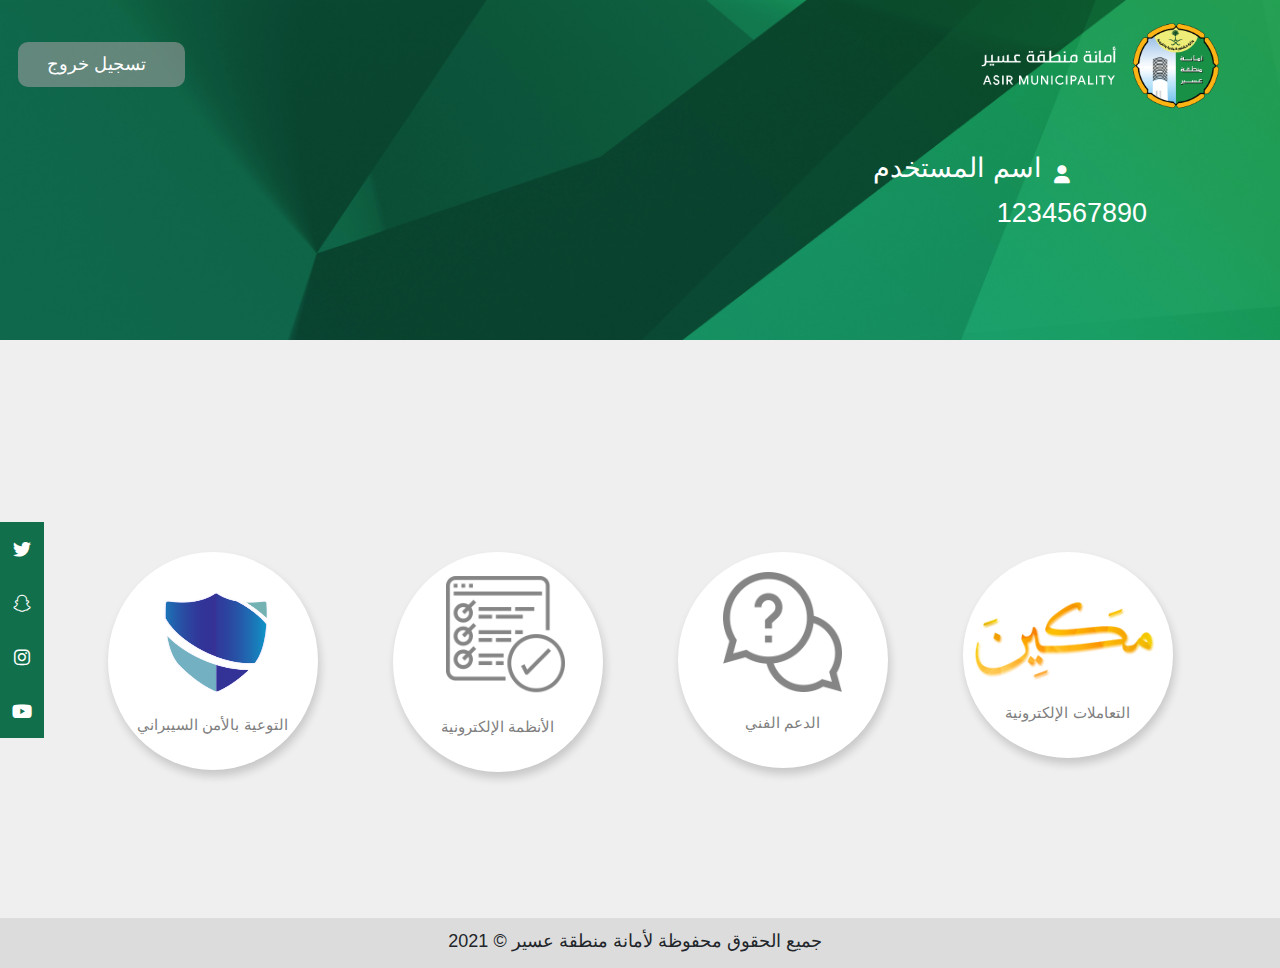
<file: Systems Design/index.html>
<!DOCTYPE html>
<html lang="ar" dir="rtl">

<head>
  <!--  meta  -->
  <meta charset="utf-8">
  <meta name="viewport" content="width=device-width, initial-scale=1.0">
  <!-- bootstrap css -->
  <link rel="stylesheet" href="vendors/css/bootstrap.min.css">
  <!-- favicon -->
  <link rel="shortcut icon" href="resources/favicons/favicon.ico">
  <!-- fonts -->
  <link rel="stylesheet" href="vendors/css/all.css">
  <link rel="stylesheet" href="https://fonts.googleapis.com/css2?family=Cairo:wght@200;300;400&display=swap">
  <!--  CUSTOM STYLE -->
  <link rel="stylesheet" href="resources/css/jquery-ui.css">
  <link rel="stylesheet" href="resources\css\style.css">
  <!-- RESPONSIVE CSS -->
  <link rel="stylesheet" href="resources/css/responsive2.css">

  <title> الأنظمة الإلكترونية</title>

</head>

<body>
  <div class="container-fluid">
    <div class="header">

      <div class="navbar">
        <img src="resources/images/ASIR-LOGO-WITH-WORDS-(W1.)png.png" alt="">

        <nav class="navbar navbar-expand-md navbar-dark ">

          <button class="navbar-toggler" type="button" data-toggle="collapse" data-target="#navbarSupportedContent"
            aria-controls="navbarSupportedContent" aria-expanded="false" aria-label="Toggle navigation">
            <span class="navbar-toggler-icon"></span>
          </button>

          <div class="collapse navbar-collapse menu-list" id="navbarSupportedContent">
            <ul class="navbar-nav mr-auto">
              <li class="nav-item dropdown">
                <!-- <a class="nav-link dropdown-toggle" href="#" id="navbarDropdown" role="button" data-toggle="dropdown"
                  aria-haspopup="true" aria-expanded="false">الأنظمة الإلكترونية
                </a>
                <div class="dropdown-menu color-xs" aria-labelledby="navbarDropdown">
                  <a class="dropdown-item " href="system-page1.html">نظام المستودعات</a>
                  <a class="dropdown-item" href="#">نظام التعديات</a>
                  <div class="dropdown-divider"></div>
                  <a class="dropdown-item" href="#">نظام مشهد عسير</a>
                </div>
              </li> -->

              <li class="nav-item">
                <a class="nav-link" href="#">تسجيل خروج</a>
              </li>

            </ul>

          </div>
        </nav>

      </div>

      <div class=" container">
        <div class="username">
          <div class="row">
            <div class="col-xs-10 col-s-10">
              <div class="user-icon user-i">

                <i class="fa fa-user"></i>
                <h4>اسم المستخدم</h4>
              </div>

              <div class="col-xs-10 col-s-10">
                <div class="user_id">
                  <h4>1234567890</h4>
                </div>

            </div>
          </div>
        </div>
      </div>
    </div>


  </div>

  
  <div class="container foursys">
    <div class="row">
      <div class="col-lg-3 col-md-6">
        <div class="card-circle  zoom">
          <img src="resources/images/logo_m.png" alt="..." class="img-makeen">
          <div class="card-body">
            <h5 class="card-title"> التعاملات الإلكترونية </h5>
          </div>
        </div>

      </div>
      <div class="col-lg-3 col-md-6">
        <div class="card-circle  zoom">
          <img src="resources/images/help .png" alt="..." class="img-technical-support">
          <div class="card-body">
            <h5 class="card-title"> الدعم الفني </h5>
          </div>
        </div>
      </div>
      <div class="col-lg-3 col-md-6">
        <div class="card-circle   zoom">
          <a href="system-page1.html">
            <img src="resources/images/checklist .png" alt="..." class="img-checklist">
            <div class="card-body">
              <h5 class="card-title">الأنظمة الإلكترونية</h5>
            </div>
          </a>
        </div>
      </div>
      <div class="col-lg-3 col-md-6">
        <div class="card-circle   zoom card-cyb">
          <a href="system-page1.html">
            <img src="resources/images/thumbnail_112.png" alt="..." class="img-cyber">
            <div class="card-body">
              <h5 class="card-title">التوعية بالأمن السيبراني</h5>
            </div>
          </a>
          <!-- <div class="overlay">
            <h5 class="card-title" style="margin-top: 100px; color: #e9ecef; font-weight: 400;">التوعية بالأمن السيبراني
            </h5>
          </div> -->
        </div>
      </div>
    </div>
  </div>



  <ul class="ct-socials">
    <li>
      <a href="https://twitter.com/asirmunicipal" target="_blank"><i class="fab fa-twitter"></i></a>
    </li>
    <li>
      <a href="https://story.snapchat.com/u/asirmunicipal" target="_blank"><i class="fab fa-snapchat"></i></a>
    </li>
    <li>
      <a href="https://www.instagram.com/asirmunicipal" target="_blank"><i class="fab fa-instagram"></i></a>
    </li>
    <li>
      <a href="https://www.youtube.com/channel/UCYAmLdGy8NUb3E71T9nMLlg/videos" target="_blank"><i
          class="fab fa-youtube"></i></a>
    </li>
  </ul>


  <footer>

    <p> جميع الحقوق محفوظة لأمانة منطقة عسير © 2021 </p>


  </footer>
  <!--  Jquary  -->
  <script type="text/javascript" src="vendors/js/jquery-3.6.0.js"></script>
  <script src="vendors/js/jquery-ui.min.js"></script>

  <!--  bootstrap   -->
  <script src="vendors/js/bootstrap.min.js"></script>
  <script type="text/javascript" src="vendors/js/bootstrap.bundle.js"></script>

  <!--  custom js -->
  <script src="resources/js/js.js"></script>


</body>

</html>
</file>
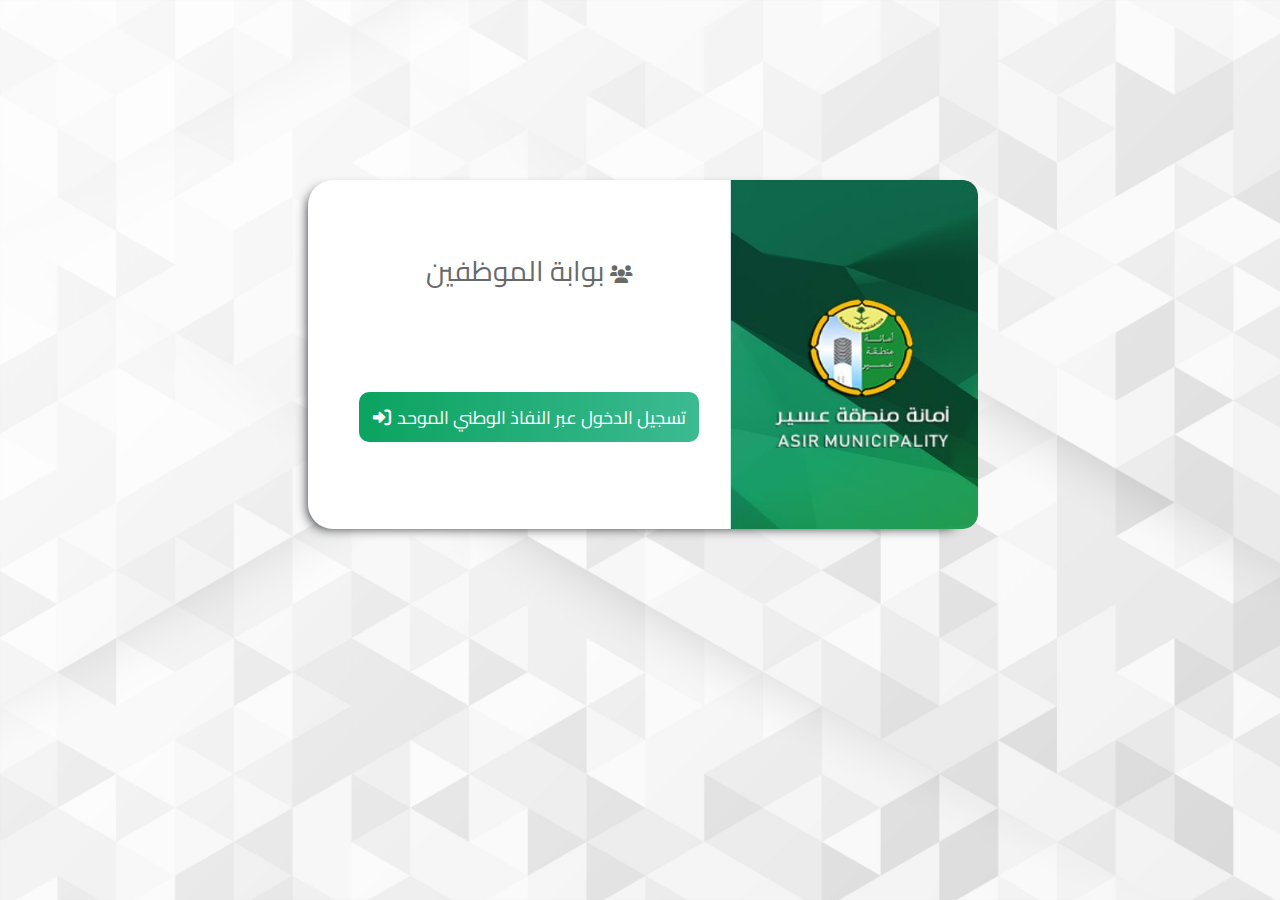
<file: Systems Design/loginpage.html>
<!DOCTYPE html>
<html lang="ar" dir="rtl">

<head>
  <!--  meta  -->
  <meta charset="utf-8">
  <meta name="viewport" content="width=device-width, initial-scale=1.0">
  <!-- bootstrap css -->
  <link rel="stylesheet" href="vendors/css/bootstrap.min.css">
  <!-- favicon -->
  <link rel="shortcut icon" href="resources/favicons/favicon.ico">
  <!-- fonts -->
  <link rel="stylesheet" href="vendors/css/all.css">
  <link rel="stylesheet" href="https://fonts.googleapis.com/css2?family=Cairo:wght@200;300;400&display=swap">
  <!--  CUSTOM STYLE -->
  <link rel="stylesheet" href="resources/css/jquery-ui.css">
  <link rel="stylesheet" href="resources\css\style.css">
  <!-- RESPONSIVE CSS -->
  <link rel="stylesheet" href="resources/css/responsive2.css">

  <title>دخول الموظفين</title>

  
</head>

<style>
  body {
  background-image: url(resources/images/18410.jpg);
  background-size: cover;
  background-repeat: no-repeat;
  font-family: 'Cairo', sans-serif;
  overflow-x:hidden;
  overflow-y:hidden;
  background-attachment: fixed;
  
}
</style>

<body>

  <div>

    <div class="container toplogincontainer" >
      <div class="row  justify-content-md-center nomargin">
        <div class="col-12 col-lg-7 col-md-11  col-sm-12">
            <div class="row card-login">
                <div class="col-4 col-md-4 col-sm-4">
                  <div class="green-pic">
                    <img src="resources/images/AdobeStock2.JPG">
                  </div>
                </div>
                <div class="col-8 col-md-8 col-sm-8">
                  <div class="text-employee">
                    <span class="logintxt"><i class="fas fa-users"></i> بوابة الموظفين
                    </span>
                  </div>
                  <div class="text-center btnlogindiv">

                    <button type="button" name="button" class="btn btn-hover">
                      <span>تسجيل الدخول عبر النفاذ الوطني الموحد <i class="fas fa-sign-in-alt login-icon"></i></span>
                    </button>
                  </div>
                </div>
            </div>
        </div>
      </div>
    </div>


  </div>



  <!--  Jquary  -->
  <script type="text/javascript" src="vendors/js/jquery-3.6.0.js"></script>
  <script src="vendors/js/jquery-ui.min.js"></script>

  <!--  bootstrap   -->
  <script src="vendors/js/bootstrap.min.js"></script>
  <script type="text/javascript" src="vendors/js/bootstrap.bundle.js"></script>

  <!--  custom js -->
  <script src="resources/js/js.js"></script>


</body>

</html>
</file>
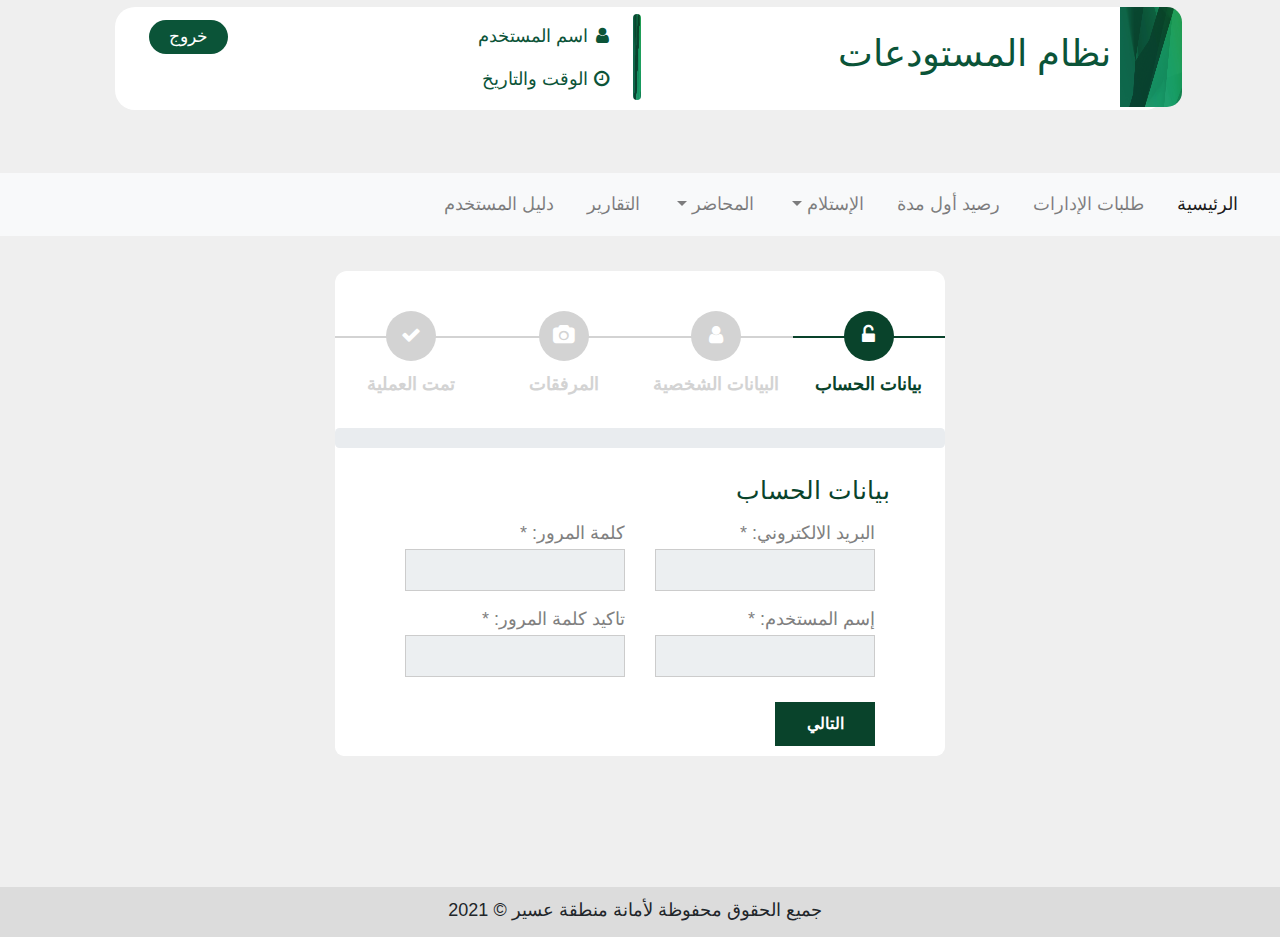
<file: Systems Design/Stepsform.html>
<!DOCTYPE html>
<html lang="ar" dir="rtl">

<head>
  <!--  meta  -->
  <meta charset="utf-8">
  <meta name="viewport" content="width=device-width, initial-scale=1.0">
  <!-- bootstrap css -->
  <link rel="stylesheet" href="vendors/css/bootstrap.min.css">
  <!-- favicon -->
  <link rel="shortcut icon" href="resources/favicons/favicon.ico">
  <!-- fonts -->
  <link rel="stylesheet" href="https://cdnjs.cloudflare.com/ajax/libs/font-awesome/4.7.0/css/font-awesome.min.css">
  <link rel="stylesheet" href="https://fonts.googleapis.com/css2?family=Cairo:wght@200;300;400&display=swap">
  <!--  CUSTOM STYLE -->
  <link rel="stylesheet" href="resources/css/jquery-ui.css">
  <link rel="stylesheet" href="resources\css\style.css">

  <!-- RESPONSIVE CSS -->
  <link rel="stylesheet" href="resources/css/responsive2.css">






  <title> الأنظمة الإلكترونية</title>
  <script type="text/javascript">
    $(function () {
      $('#datepicker').datepicker({
        changeMonth: true,
        changeYear: true,
        showButtonPanel: true,
        onClose: function (dateText, inst) {
          $(this).datepicker('setDate', new Date(inst.selectedYear, inst.selectedMonth, 1));
        }
      });
    });
  </script>
</head>

<body onload="get_timestamp()">
  <div class="container">
    <div class="info">
      <div class="card md-3 ">
        <div class="info-img">
          <img src="resources/images/AdobeStock_117127744.jpeg" alt="">
          <h1>نظام المستودعات</h1>
          <div class="seperator">
            <img src="resources/images/AdobeStock_117127744.jpeg" alt="">
            <div class="user-details">
              <div class="user-icon user-i">
                <ul>
                  <li><i class="fa fa-user"></i>
                    <h6>اسم المستخدم</h6>
                  </li>
                  <li><i class="fa fa-clock-o" aria-hidden="true"></i>
                    <h6>الوقت والتاريخ</h6>
                  </li>
                </ul>
              </div>
            </div>
            <div class="log-out"><a href="index.html"><button class="bttn-pill bttn-md bttn-primary ">خروج</button></a>
            </div>
          </div>

        </div>
      </div>
    </div>


  </div>


  <nav class="navbar navbar-expand-lg navbar-light bg-light" style="margin-top: 70px;">
    <button class="navbar-toggler" type="button" data-toggle="collapse" data-target="#navbarNavDropdown"
      aria-controls="navbarNavDropdown" aria-expanded="false" aria-label="Toggle navigation">
      <span class="navbar-toggler-icon"></span>
    </button>
    <div class="collapse navbar-collapse" id="navbarNavDropdown">
      <ul class="navbar-nav">
        <li class="nav-item active">
          <a class="nav-link" href="#">الرئيسية <span class="sr-only">(current)</span></a>
        </li>
        <li class="nav-item">
          <a class="nav-link" href="#">طلبات الإدارات</a>
        </li>
        <li class="nav-item">
          <a class="nav-link" href="system-page2.html">رصيد أول مدة</a>
        </li>
        <li class="nav-item dropdown">
          <a class="nav-link dropdown-toggle" href="#" id="navbarDropdownMenuLink" data-toggle="dropdown"
            aria-haspopup="true" aria-expanded="false">
            الإستلام
          </a>
          <div class="dropdown-menu" aria-labelledby="navbarDropdownMenuLink">
            <a class="dropdown-item" href="#">استلام مؤقت</a>
            <a class="dropdown-item" href="#">مذكرة استلام</a>
          </div>
        </li>
        <li class="nav-item dropdown">
          <a class="nav-link dropdown-toggle" href="#" id="navbarDropdownMenuLink" data-toggle="dropdown"
            aria-haspopup="true" aria-expanded="false">
            المحاضر
          </a>
          <div class="dropdown-menu" aria-labelledby="navbarDropdownMenuLink">
            <a class="dropdown-item" href="#">محضر فحص</a>
            <a class="dropdown-item" href="#">محضر استلام</a>
          </div>
        </li>
        <li class="nav-item">
          <a class="nav-link" href="#">التقارير</a>
        </li>
        <li class="nav-item">
          <a class="nav-link" href="#">دليل المستخدم</a>
        </li>

      </ul>
    </div>
  </nav>





  <div id="stepformsection">
      <div class="row justify-content-center rowupdate">
        <div class="col-lg-6 col-md-10 col-sm-10 col-xs-12  text-center ">
          <div class="card">

            <form id="msform">
              <!-- progressbar -->
              <ul id="progressbar">
                <li class="active" id="account"><strong>بيانات الحساب</strong></li>
                <li id="personal"><strong>البيانات الشخصية</strong></li>
                <li id="payment"><strong>المرفقات</strong></li>
                <li id="confirm"><strong>تمت العملية</strong></li>
              </ul>
              <div class="progress">
                <div class="progress-bar progress-bar-striped progress-bar-animated" role="progressbar"
                  aria-valuemin="0" aria-valuemax="100"></div>
              </div> <br> <!-- fieldsets -->
              <fieldset>
                <div class="form-card">
                  <div class="row">
                    <div class="text-center">
                      <h2 class="fs-title">بيانات الحساب</h2>
                    </div>
                    <br>
                    <!-- <div class="text-center">
                                    <h2 class="steps  text-center">الخطوة 1 من 4</h2>
                                </div> -->
                  </div>
                  <div class="row">
                    <div class="col-md-6 col-xs-10">

                    
                  <div class="form-inline">
                    <label class="fieldlabels">البريد الالكتروني: *</label>
                    <input type="email" name="email" required />
                  </div>
                  <div class="form-inline">
                    <label class="fieldlabels">إسم المستخدم: *</label>
                    <input type="text" name="uname" required />
                  </div>
                 
                </div>
                <div class="col-md-6 col-xs-10">
                  <div class="form-inline">
                    <label class="fieldlabels">كلمة المرور: *</label>
                    <input type="password" name="pwd" required />
                  </div>
                  <div class="form-inline">
                    <label class="fieldlabels">تاكيد كلمة المرور: *</label>
                    <input type="password" name="cpwd" required />
                  </div>
                </div>
              </div>
                </div>
                <input type="button" name="next" class="next action-button" value="التالي" />
              </fieldset>
              <fieldset>
                <div class="form-card">
                  <div class="row">
                    <div class="text-center">
                      <h2 class="fs-title">البيانات الشخصية</h2>
                    </div>
                    <br>
                    <!-- <div class="text-center">
                                    <h2 class="steps  text-center">الخطوة 2 من 4</h2>
                                </div> -->
                  </div>
                  <div class="row">
                  <div class="col-md-6">
                  <div class="form-inline">
                    <label class="fieldlabels">الإســـم الاول: *</label>
                    <input type="text" name="fname" required />
                  </div>
                  <div class="form-inline">
                    <label class="fieldlabels">الإسم الثاني: *</label>
                    <input type="text" name="lname" required />
                  </div>
                  </div>
                  <div class="col-md-6">
                  <div class="form-inline">
                    <label class="fieldlabels">رقم الجوال: *</label>
                    <input type="text" name="phno" required />
                  </div>
                  </div>
                </div>
                </div>
                <input type="button" name="next" class="next action-button" value="التالي" />
                <input type="button" name="previous" class="previous action-button-previous" value="السابق" />
              </fieldset>
              <fieldset>
                <div class="form-card">
                  <div class="row">
                    <div class="text-center">
                      <h2 class="fs-title">المرفقات </h2>
                    </div>
                    <br>
                    <!--  <div class="text-center">
                                    <h2 class="steps  text-center">الخطوة 3 من 4</h2>
                                </div> -->
                  </div>
                  <div class="form-inline">
                    <label class="fieldlabels">ارفع الصورة</label>
                    <input type="file" name="pic" accept="image/*" required>
                  </div>
                  <div class="form-inline">
                    <label class="fieldlabels">ارقع الملف</label>
                    <input type="file" name="pic1" accept="" required>
                  </div>
                </div> <input type="button" name="next" class="next action-button" value="إرسال" /> <input type="button"
                  name="previous" class="previous action-button-previous" value="السابق" />
              </fieldset>
              <fieldset>
                <div class="form-card">
                  <div class="row">


                    <div class="row justify-content-center">
                      <div class="col-3 text-center">
                        <i class="fa fa-check" style="font-size: 90px;color: #09432b;"></i>
                      </div>
                    </div> <br><br>
                    <div class="row justify-content-center">
                      <div class="col-7 text-center">
                        <h5 class="purple-text text-center">تم إرسال البيانات بنجاح </h5>
                      </div>
                    </div>
                  </div>
              </fieldset>
            </form>
          </div>
        </div>
      </div>
    </div>
  </div>




  <footer>

    <p> جميع الحقوق محفوظة لأمانة منطقة عسير © 2021 </p>

    </div>

  </footer>

  <!--  Jquary  -->
  <script type="text/javascript" src="vendors/js/jquery-3.6.0.js"></script>
  <script src="vendors/js/jquery-ui.min.js"></script>

  <!--  bootstrap   -->
  <script src="vendors/js/bootstrap.min.js"></script>
  <script type="text/javascript" src="vendors/js/bootstrap.bundle.js"></script>

  <!--  custom js -->
  <script src="resources/js/js.js"></script>




</body>

</html>
</file>
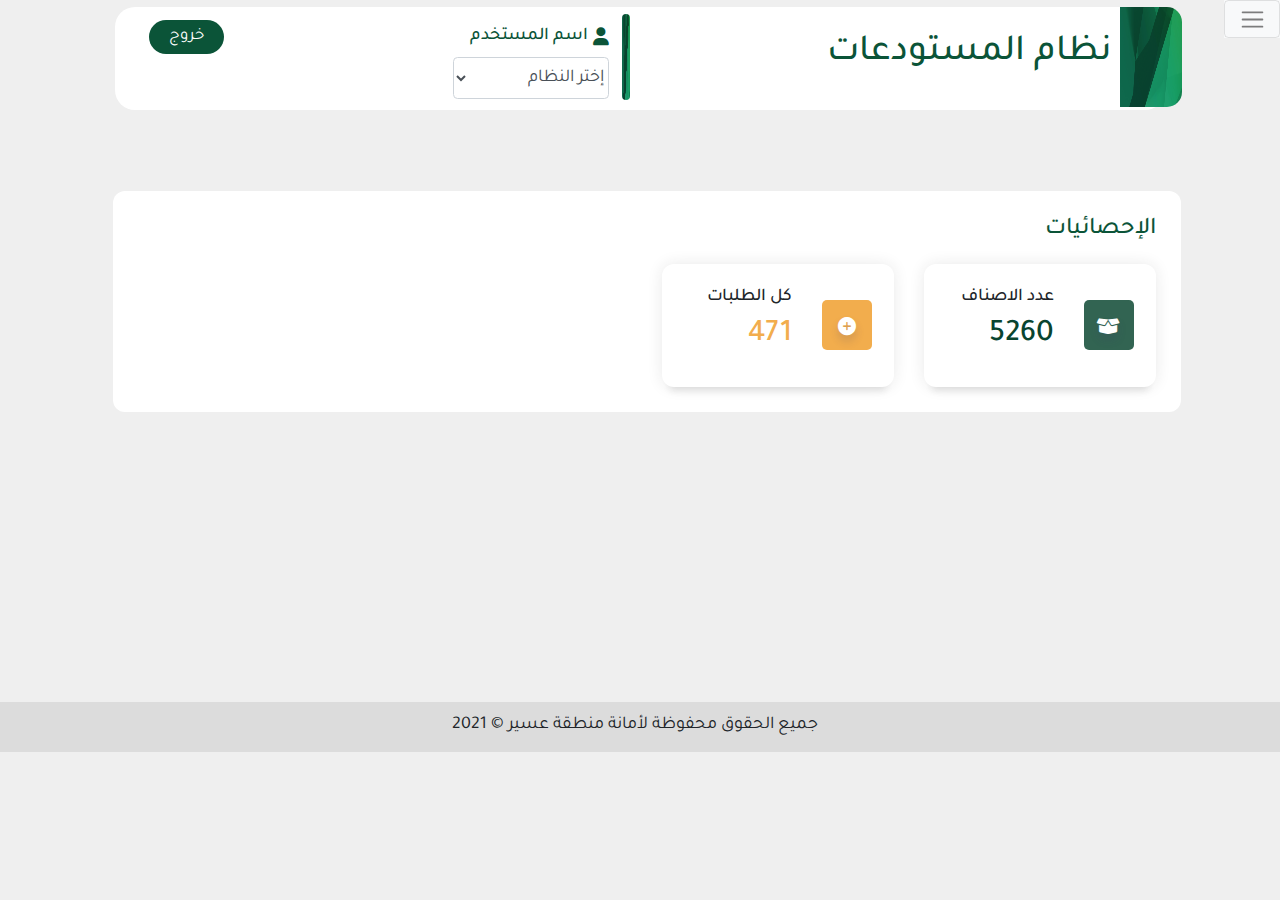
<file: Systems Design/system-page1.html>
<!DOCTYPE html>
<html lang="ar" dir="rtl">

<head>
  <!--  meta  -->
  <meta charset="utf-8">
  <meta name="viewport" content="width=device-width, initial-scale=1.0">
  <!-- bootstrap css -->
  <link rel="stylesheet" href="vendors/css/bootstrap.min.css">
  <!-- favicon -->
  <link rel="shortcut icon" href="resources/favicons/favicon.ico">
  <!-- fonts -->
  <link rel="stylesheet" href="vendors/css/all.css">
  <link rel="stylesheet" href="https://fonts.googleapis.com/css2?family=Tajawal&display=swap">
  <!--  CUSTOM STYLE -->
  <link rel="stylesheet" href="resources/css/jquery-ui.css">
  <link rel="stylesheet" href="resources/css/style.css">

  <!-- RESPONSIVE CSS -->
  <link rel="stylesheet" href="resources/css/responsive2.css">


  <link rel="stylesheet" href="vendors/css/Diab.css">

  <title>الأنظمة الإلكترونية</title>
</head>

<body >
  <nav class="navbar navbar-expand-* navbar-light bg-light"
    style="padding:0px;position: absolute;z-index: 1000;text-align: right;">
    <button class="navbar-toggler" type="button" data-toggle="collapse" data-target="#navbarNavDropdown"
      aria-controls="navbarNavDropdown" aria-expanded="false" aria-label="Toggle navigation">
      <span class="navbar-toggler-icon"></span>
    </button>
    <div class="collapse navbar-collapse" id="navbarNavDropdown">
      <ul class="navbar-nav">
        <li class="nav-item">
          <a class="nav-link" href="#"> <i class="fa fa-home"></i> الرئيسية <span class="sr-only">(current)</span></a>
        </li>
        <li class="nav-item">
          <a class="nav-link" href="#"> <i class="fa fa-check-circle"></i> طلبات الإدارات </a>

        </li>
        <li class="nav-item">
          <a class="nav-link" href="system-page2.html"> <i class="fa fa-check-circle"></i> رصيد أول مدة</a>
        </li>
        <li class="nav-item dropdown">
          <a class="nav-link dropdown-toggle" href="#" id="navbarDropdownMenuLink" data-toggle="dropdown"
            aria-haspopup="true" aria-expanded="false">
            <i class="fas fa-business-time"></i>
            الإستلام
          </a>
          <div class="dropdown-menu" aria-labelledby="navbarDropdownMenuLink">
            <a class="dropdown-item" href="#">استلام مؤقت</a>
            <a class="dropdown-item" href="#">مذكرة استلام</a>
          </div>
        </li>
        <li class="nav-item dropdown">
          <a class="nav-link dropdown-toggle" href="#" id="navbarDropdownMenuLink" data-toggle="dropdown"
            aria-haspopup="true" aria-expanded="false">
            <i class="fas fa-file-alt"></i>
            المحاضر
          </a>
          <div class="dropdown-menu" aria-labelledby="navbarDropdownMenuLink">
            <a class="dropdown-item" href="#">محضر فحص</a>
            <a class="dropdown-item" href="#">محضر استلام</a>
          </div>
        </li>
        <li class="nav-item">
          <a class="nav-link" href="#">
            <i class="fas fa-file-alt"></i>
            التقارير</a>
        </li>
        <li class="nav-item">
          <a class="nav-link" href="#">
            <i class="fa fa-user"></i>
            دليل المستخدم</a>
        </li>

      </ul>
    </div>
  </nav>

  <div class="container">
    <div class="info">
      <div class="card md-3 ">
        <div class="info-img">
          <img src="resources/images/AdobeStock_117127744.jpeg" alt="">
          <h1>نظام المستودعات</h1>
          <div class="seperator">
            <img src="resources/images/AdobeStock_117127744.jpeg" alt="">
            <div class="user-details">
              <div class="user-icon user-i">
                <ul>
                  <li><i class="fa fa-user"></i>
                    <h6>اسم المستخدم</h6>
                  </li>
                  <li class="dropdown dropdown-user nav-item">
                   
                    <select name="" id="" class="form-control">
                      <option value="">إختر النظام </option>
                      <option value="">نظام المستودعات</option>
                      <option value="">إختر النظام </option>
                      <option value="">إختر النظام </option>
                      <option value="">إختر النظام </option>
                      <option value="">إختر النظام </option>
                      <option value="">إختر النظام </option>
                      <option value="">إختر النظام </option>
                      <option value="">إختر النظام </option>
                    </select>
                    <!-- <i class="fas fa-clock" aria-hidden="true"></i>
                    <h6>الوقت والتاريخ</h6> -->
                  </li>
                </ul>
              </div>
            </div>
            <div class="log-out"><a href="index.html"><button class="bttn-pill bttn-md bttn-primary ">خروج</button></a>
            </div>
          </div>

        </div>
      </div>
    </div>


  </div>

  <div  class="container" style="min-height: 380px;">
    <div class="card" style="margin-top: 88px;padding: 25px;margin-right: 14px;margin-left: 28px;">
    <h3 style="text-align: right;color: #0b5438;font-size: 24px;padding-bottom: 10px;">الإحصائيات</h3>
      <div class="row">
        <div class="col-md-3">
          <div class="card cardshadow comp-card text-right">
            <div class="card-body">
              <div class="row align-items-center">
                <div class="col-auto">
                  <i class="fas fa-box-open bg-c-green"></i>
                </div>
                <div class="col">
                  <h6 class="m-b-25"> عدد الاصناف</h6>
                  <h3 class="f-w-700 text-c-green">5260</h3>
                </div>
               
              </div>
            </div>
          </div>
        </div>
        <!---->
        <div class="col-md-3">
          <div class="card cardshadow comp-card text-right">
            <div class="card-body">
              <div class="row align-items-center">
                <div class="col-auto">
                  <i class="fas fa-plus-circle bg-c-yellow"></i>
                </div>
                <div class="col">
                  <h6 class="m-b-25">  كل الطلبات</h6>
                  <h3 class="f-w-700 text-c-yellow">471</h3>
                </div>
               
              </div>
            </div>
          </div>
        </div>
      </div>
    </div>
  </div>





  <footer>

    <p> جميع الحقوق محفوظة لأمانة منطقة عسير © 2021 </p>

    </div>

  </footer>

  <!--  Jquary  -->
  <script type="text/javascript" src="vendors/js/jquery-3.6.0.js"></script>
  <script src="vendors/js/jquery-ui.min.js"></script>

  <!--  bootstrap   -->
  <script src="vendors/js/bootstrap.min.js"></script>
  <script type="text/javascript" src="vendors/js/bootstrap.bundle.js"></script>

  <!--  custom js -->
  <script src="resources/js/js.js"></script>

</body>


</html>
</file>
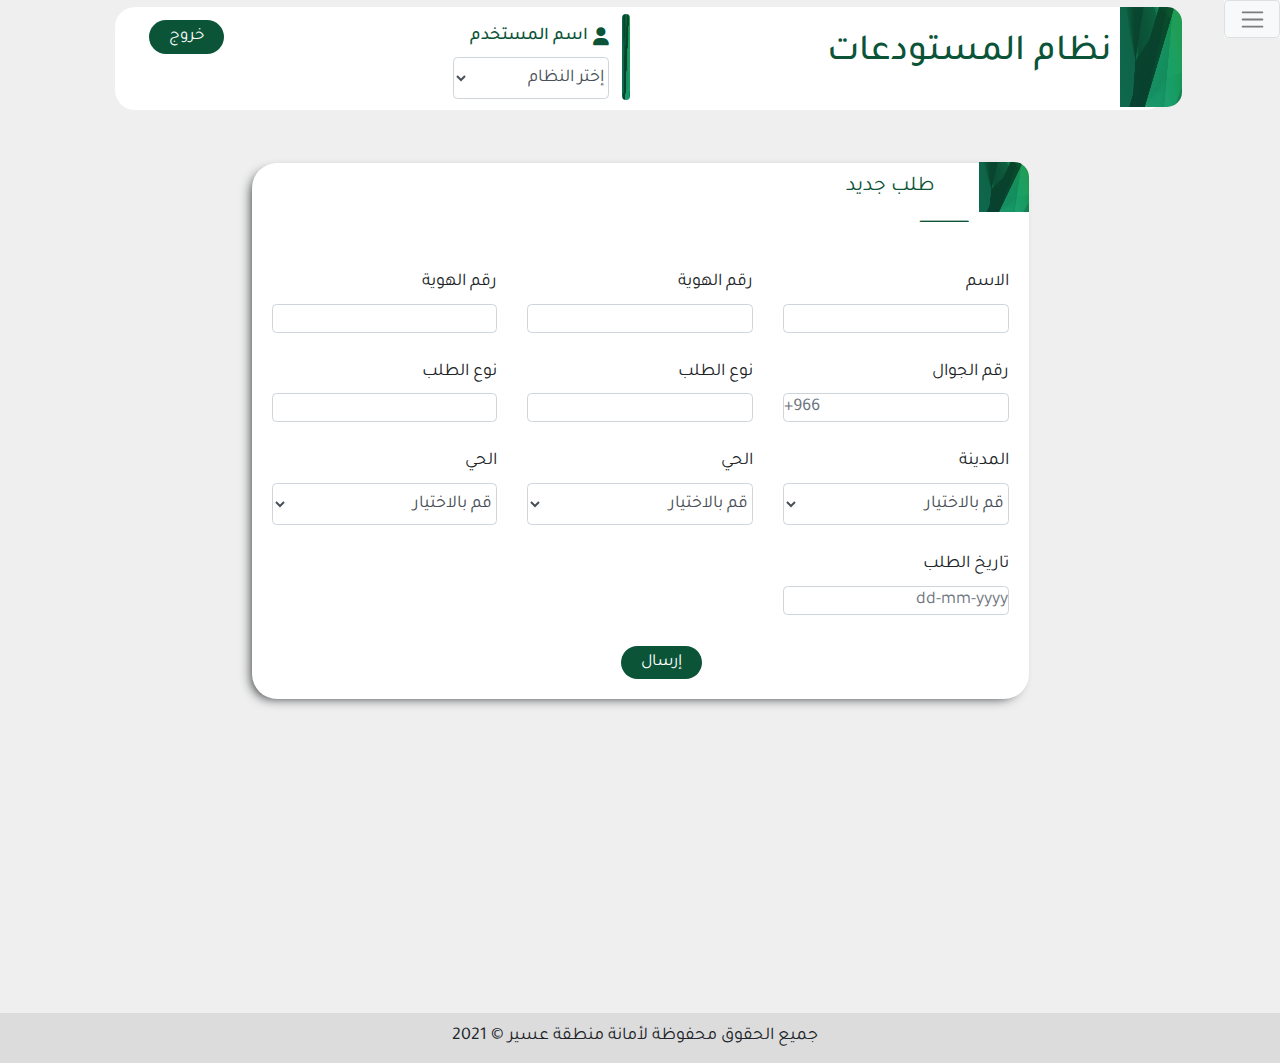
<file: Systems Design/system-page2.html>
<!DOCTYPE html>
<html lang="ar" dir="rtl">

<head>
  <meta charset="utf-8">
  <script type="text/javascript" src="vendors/js/jquery-3.6.0.js"></script>
  <meta name="viewport" content="width=device-width, initial-scale=1.0">
  <link rel="stylesheet" href="vendors\css\bootstrap.min.css">
  <script type="" src="vendors/js/bootstrap.min.js"></script>
  <script type="text/javascript" src="vendors/js/bootstrap.bundle.js"></script>
  <!-- style file -->
  <link rel="stylesheet" href="resources\css\style.css">
  <link rel="stylesheet" href="vendors/css/pill.css">
  <link rel="stylesheet" href="resources/css/responsive2.css">
  <link rel="stylesheet" href="https://fonts.googleapis.com/css2?family=Cairo:wght@200;300;400&display=swap">
  <link rel="stylesheet" href="https://fonts.googleapis.com/css2?family=Tajawal&display=swap">

  
  <link rel="shortcut icon" href="resources/favicons/favicon.ico">
  <link rel="stylesheet" href="https://cdnjs.cloudflare.com/ajax/libs/font-awesome/4.7.0/css/font-awesome.min.css">
  <link rel="stylesheet" href="resources/css/jquery-ui.css">
  <title>الأنظمة الإلكترونية</title>
  <!-- <script src="https://code.jquery.com/jquery-1.12.4.js"></script>
  <script src="https://code.jquery.com/ui/1.12.1/jquery-ui.js"></script> -->


  <link rel="stylesheet" href="resources/css/all.css">

 <link rel="stylesheet" href="vendors/css/Diab.css">

  <script>
    $(function () {
      $("#datepicker").datepicker();
    });
  </script>
</head>

<body onload="get_timestamp()">
  
  <nav class="navbar navbar-expand-* navbar-light bg-light"
    style="padding:0px;position: absolute;z-index: 1000;text-align: right;">
    <button class="navbar-toggler" type="button" data-toggle="collapse" data-target="#navbarNavDropdown"
      aria-controls="navbarNavDropdown" aria-expanded="false" aria-label="Toggle navigation">
      <span class="navbar-toggler-icon"></span>
    </button>
    <div class="collapse navbar-collapse" id="navbarNavDropdown">
      <ul class="navbar-nav">
        <li class="nav-item">
          <a class="nav-link" href="#"> <i class="fa fa-home"></i> الرئيسية <span class="sr-only">(current)</span></a>
        </li>
        <li class="nav-item">
          <a class="nav-link" href="#"> <i class="fa fa-check-circle"></i> طلبات الإدارات </a>

        </li>
        <li class="nav-item">
          <a class="nav-link" href="system-page2.html"> <i class="fa fa-check-circle"></i> رصيد أول مدة</a>
        </li>
        <li class="nav-item dropdown">
          <a class="nav-link dropdown-toggle" href="#" id="navbarDropdownMenuLink" data-toggle="dropdown"
            aria-haspopup="true" aria-expanded="false">
            <i class="fas fa-business-time"></i>
            الإستلام
          </a>
          <div class="dropdown-menu" aria-labelledby="navbarDropdownMenuLink">
            <a class="dropdown-item" href="#">استلام مؤقت</a>
            <a class="dropdown-item" href="#">مذكرة استلام</a>
          </div>
        </li>
        <li class="nav-item dropdown">
          <a class="nav-link dropdown-toggle" href="#" id="navbarDropdownMenuLink" data-toggle="dropdown"
            aria-haspopup="true" aria-expanded="false">
            <i class="fas fa-file-alt"></i>
            المحاضر
          </a>
          <div class="dropdown-menu" aria-labelledby="navbarDropdownMenuLink">
            <a class="dropdown-item" href="#">محضر فحص</a>
            <a class="dropdown-item" href="#">محضر استلام</a>
          </div>
        </li>
        <li class="nav-item">
          <a class="nav-link" href="#">
            <i class="fas fa-file-alt"></i>
            التقارير</a>
        </li>
        <li class="nav-item">
          <a class="nav-link" href="#">
            <i class="fa fa-user"></i>
            دليل المستخدم</a>
        </li>

      </ul>
    </div>
  </nav>

  <div class="container">
    <div class="info">
      <div class="card md-3 ">
        <div class="info-img">
          <img src="resources/images/AdobeStock_117127744.jpeg" alt="">
          <h1>نظام المستودعات</h1>
          <div class="seperator">
            <img src="resources/images/AdobeStock_117127744.jpeg" alt="">
            <div class="user-details">
              <div class="user-icon user-i">
                <ul>
                  <li><i class="fa fa-user"></i>
                    <h6>اسم المستخدم</h6>
                  </li>
                  <li class="dropdown dropdown-user nav-item">
                   
                    <select name="" id="" class="form-control">
                      <option value="">إختر النظام </option>
                      <option value="">نظام المستودعات</option>
                      <option value="">إختر النظام </option>
                      <option value="">إختر النظام </option>
                      <option value="">إختر النظام </option>
                      <option value="">إختر النظام </option>
                      <option value="">إختر النظام </option>
                      <option value="">إختر النظام </option>
                      <option value="">إختر النظام </option>
                    </select>
                    <!-- <i class="fas fa-clock" aria-hidden="true"></i>
                    <h6>الوقت والتاريخ</h6> -->
                  </li>
                </ul>
              </div>
            </div>
            <div class="log-out"><a href="index.html"><button class="bttn-pill bttn-md bttn-primary ">خروج</button></a>
            </div>
          </div>

        </div>
      </div>
    </div>


  </div>

  <div class="container">
    <div class="alert2">
      <div class="info-img2">
        <img src="resources/images/AdobeStock_117127744.jpeg" class="new_ord"></img>
      </div>
      <div class="under-line">
        <span style="font-size: 25px;color:#0b5438;margin-right: 33px;">طلب جديد</span>
        <br>
        <span style="color: #0b5438;">ــــــــــــــــــــــــ</span>
      </div>
      <br>

      <div class="row">
<!-- 
        <div class="col-md-4">
          <div class="form-group">
            <label class="col-form-label">الاسم</label>
            <input type="text" class=" form-control">
            </div>
        </div> -->
        <div class="col-md-4">
          <div class="form-group">
            <label class="col-form-label">الاسم</label>
            <input type="text" class=" form-control">
          </div>

          <div class="form-group">
            <label class=" col-form-label">رقم الجوال</label>
            <input type="tel" id="number2" maxlength="9" placeholder="+966" class=" form-control">
            <!-- <input type="tel" class="col-md-3 form-control text-center" value="966+" readonly> -->
          </div>

          <div class="form-group">
            <label class=" col-form-label">المدينة</label>
            <select class="form-control">
              <option selected>قم بالاختيار</option>
              <option value="1">ابها</option>
              <option value="2">خميس مشيط</option>
              <option value="3">بيشة</option>
              <option value="4">النماص</option>
              <option value="5">محايل عسير</option>
              <option value="6">ظهران الجنوب</option>
            </select>
          </div>

          <div class="form-group">
            <label class=" col-form-label">تاريخ الطلب</label>
            <input type="text" class=" form-control" placeholder="dd-mm-yyyy" value="" id="datepicker">
          </div>

        </div>




        <div class="col-md-4">
          <div class="form-group">
            <label class=" col-form-label">رقم الهوية</label>
            <input type="tel" id="number" maxlength="10" class=" form-control ">
          </div>
          <div class="form-group">
            <label class=" col-form-label">نوع الطلب</label>
            <input type="text" class=" form-control">
          </div>

          <div class="form-group">
            <label class=" col-form-label">الحي</label>
            <select class=" form-control">
              <option selected>قم بالاختيار</option>
              <option value="1">الإسكان</option>
              <option value="2">الجزيرة</option>
              <option value="3">المنسك</option>
              <option value="4">الروضة</option>
            </select>
          </div>
        </div>
        <div class="col-md-4">
          <div class="form-group">
            <label class=" col-form-label">رقم الهوية</label>
            <input type="tel" id="number" maxlength="10" class=" form-control ">
          </div>
          <div class="form-group">
            <label class=" col-form-label">نوع الطلب</label>
            <input type="text" class=" form-control">
          </div>

          <div class="form-group">
            <label class=" col-form-label">الحي</label>
            <select class=" form-control">
              <option selected>قم بالاختيار</option>
              <option value="1">الإسكان</option>
              <option value="2">الجزيرة</option>
              <option value="3">المنسك</option>
              <option value="4">الروضة</option>
            </select>
          </div>
        </div>
      </div>


      <div class="text-center">

        <div class="log-out submit-btn"><a href="index.html">
            <button class="bttn-pill bttn-md bttn-primary ">إرسال</button></a>
        </div>
      </div>

      </form>

    </div>
  </div>

<!-- 
  <ul class="ct-socials">
    <li>
      <a href="https://twitter.com/asirmunicipal" target="_blank"><i class="fa fa-twitter"></i></a>
    </li>
    <li>
      <a href="https://story.snapchat.com/u/asirmunicipal" target="_blank"><i class="fa fa-snapchat"></i></a>
    </li>
    <li>
      <a href="https://www.instagram.com/asirmunicipal" target="_blank"><i class="fa fa-instagram"></i></a>
    </li>
    <li>
      <a href="https://www.youtube.com/channel/UCYAmLdGy8NUb3E71T9nMLlg/videos" target="_blank"><i
          class="fa fa-youtube"></i></a>
    </li>
  </ul> -->

  <footer>

    <p> جميع الحقوق محفوظة لأمانة منطقة عسير © 2021 </p>

    </div>

  </footer>

  <script>
    "use strict";

    var today = new Date();
    var dayDate = today.getMonth()
    var dayNum = today.getDay()
    var day = today.getDay();
    var daylist = ["الاحد", "الاثنين", "الثلاثاء", "الاربعاء", "الخميس", "الجمعة", "السبت"];
    console.log("Today is : " + daylist[day] + ".");
    var hour = today.getHours();
    var minute = today.getMinutes();
    var second = today.getSeconds();
    var prepand = (hour >= 12) ? " م " : " ص ";
    hour = (hour >= 12) ? hour - 12 : hour;
    if (hour === 0 && prepand === ' م ') {
      if (minute === 0 && second === 0) {
        hour = 12;
        prepand = ' Noon';
      }
      else {
        hour = 12;
        prepand = ' م';
      }
    }
    if (hour === 0 && prepand === ' ص ') {
      if (minute === 0 && second === 0) {
        hour = 12;
        prepand = ' Midnight';
      }
      else {
        hour = 12;
        prepand = ' ص';
      }
    }
    console.log("Current Time : " + hour + prepand + " : " + minute + " : " + second);

    document.getElementById("datetime").innerHTML = daylist[day] + "    " + hour + ":" + minute + ":" + second + prepand// shows current date/time
  </script>



  <script>
    document.getElementById('number').addEventListener("keypress", function (evt) {
      if (evt.which < 48 || evt.which > 57) {
        evt.preventDefault();
      }
    });


    document.getElementById('number2').addEventListener("keypress", function (evt) {
      if (evt.which < 48 || evt.which > 57) {
        evt.preventDefault();
      }
    });
  </script>
</body>

</html>
</file>
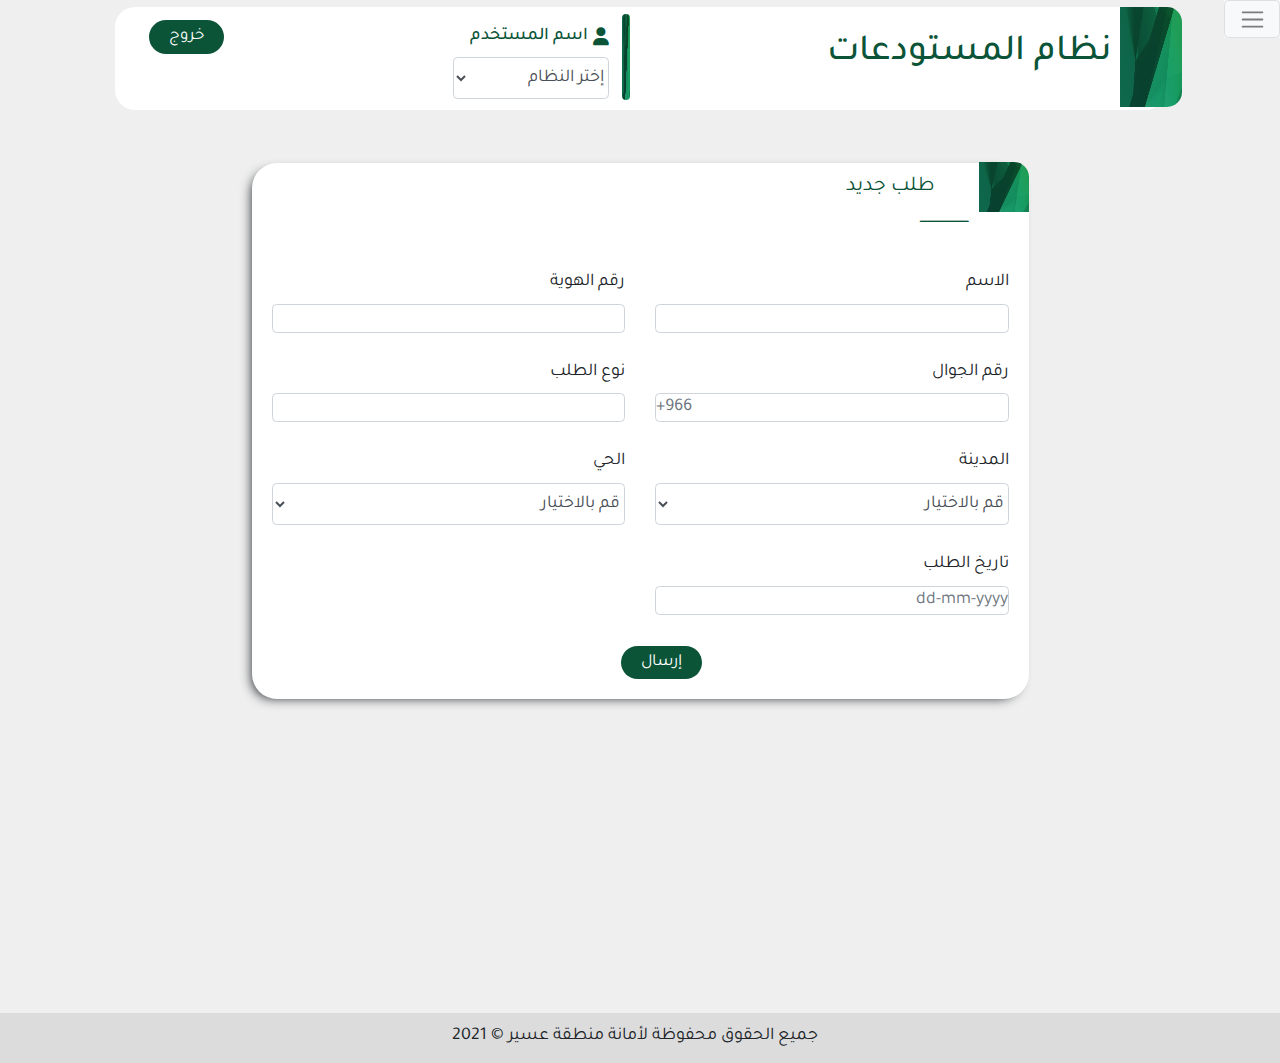
<file: Systems Design/system-page3.html>
<!DOCTYPE html>
<html lang="ar" dir="rtl">

<head>
  <!--  meta  -->
  <meta charset="utf-8">
  <meta name="viewport" content="width=device-width, initial-scale=1.0">
  <!-- bootstrap css -->
  <link rel="stylesheet" href="vendors/css/bootstrap.min.css">
  <!-- favicon -->
  <link rel="shortcut icon" href="resources/favicons/favicon.ico">
  <!-- fonts -->
  <link rel="stylesheet" href="vendors/css/all.css">
  <link rel="stylesheet" href="https://fonts.googleapis.com/css2?family=Tajawal&display=swap">
  <!--  CUSTOM STYLE -->
  <link rel="stylesheet" href="resources/css/jquery-ui.css">
  <link rel="stylesheet" href="resources/css/style.css">

  <!-- RESPONSIVE CSS -->
  <link rel="stylesheet" href="resources/css/responsive2.css">

  
  <link rel="stylesheet" href="resources/css/all.css">


  <link rel="stylesheet" href="vendors/css/Diab.css">

  <title>الأنظمة الإلكترونية</title>





  <script>
    $(function () {
      $("#datepicker").datepicker();
    });
  </script>
</head>

<body >
  <nav class="navbar navbar-expand-* navbar-light bg-light"
  style="padding:0px;position: absolute;z-index: 1000;text-align: right;">
  <button class="navbar-toggler" type="button" data-toggle="collapse" data-target="#navbarNavDropdown"
    aria-controls="navbarNavDropdown" aria-expanded="false" aria-label="Toggle navigation">
    <span class="navbar-toggler-icon"></span>
  </button>
  <div class="collapse navbar-collapse" id="navbarNavDropdown">
    <ul class="navbar-nav">
      <li class="nav-item">
        <a class="nav-link" href="#"> <i class="fa fa-home"></i> الرئيسية <span class="sr-only">(current)</span></a>
      </li>
      <li class="nav-item">
        <a class="nav-link" href="#"> <i class="fa fa-check-circle"></i> طلبات الإدارات </a>

      </li>
      <li class="nav-item">
        <a class="nav-link" href="system-page2.html"> <i class="fa fa-check-circle"></i> رصيد أول مدة</a>
      </li>
      <li class="nav-item dropdown">
        <a class="nav-link dropdown-toggle" href="#" id="navbarDropdownMenuLink" data-toggle="dropdown"
          aria-haspopup="true" aria-expanded="false">
          <i class="fas fa-business-time"></i>
          الإستلام
        </a>
        <div class="dropdown-menu" aria-labelledby="navbarDropdownMenuLink">
          <a class="dropdown-item" href="#">استلام مؤقت</a>
          <a class="dropdown-item" href="#">مذكرة استلام</a>
        </div>
      </li>
      <li class="nav-item dropdown">
        <a class="nav-link dropdown-toggle" href="#" id="navbarDropdownMenuLink" data-toggle="dropdown"
          aria-haspopup="true" aria-expanded="false">
          <i class="fas fa-file-alt"></i>
          المحاضر
        </a>
        <div class="dropdown-menu" aria-labelledby="navbarDropdownMenuLink">
          <a class="dropdown-item" href="#">محضر فحص</a>
          <a class="dropdown-item" href="#">محضر استلام</a>
        </div>
      </li>
      <li class="nav-item">
        <a class="nav-link" href="#">
          <i class="fas fa-file-alt"></i>
          التقارير</a>
      </li>
      <li class="nav-item">
        <a class="nav-link" href="#">
          <i class="fa fa-user"></i>
          دليل المستخدم</a>
      </li>

    </ul>
  </div>
</nav>

<div class="container">
  <div class="info">
    <div class="card md-3 ">
      <div class="info-img">
        <img src="resources/images/AdobeStock_117127744.jpeg" alt="">
        <h1>نظام المستودعات</h1>
        <div class="seperator">
          <img src="resources/images/AdobeStock_117127744.jpeg" alt="">
          <div class="user-details">
            <div class="user-icon user-i">
              <ul>
                <li><i class="fa fa-user"></i>
                  <h6>اسم المستخدم</h6>
                </li>
                <li class="dropdown dropdown-user nav-item">
                 
                  <select name="" id="" class="form-control">
                    <option value="">إختر النظام </option>
                    <option value="">نظام المستودعات</option>
                    <option value="">إختر النظام </option>
                    <option value="">إختر النظام </option>
                    <option value="">إختر النظام </option>
                    <option value="">إختر النظام </option>
                    <option value="">إختر النظام </option>
                    <option value="">إختر النظام </option>
                    <option value="">إختر النظام </option>
                  </select>
                  <!-- <i class="fas fa-clock" aria-hidden="true"></i>
                  <h6>الوقت والتاريخ</h6> -->
                </li>
              </ul>
            </div>
          </div>
          <div class="log-out"><a href="index.html"><button class="bttn-pill bttn-md bttn-primary ">خروج</button></a>
          </div>
        </div>

      </div>
    </div>
  </div>


</div>

  <div class="container">
    <div class="alert2">
      <div class="info-img2">
        <img src="resources/images/AdobeStock_117127744.jpeg" class="new_ord"></img>
      </div>
      <div class="under-line">
        <span style="font-size: 25px;color:#0b5438;margin-right: 33px;">طلب جديد</span>
        <br>
        <span style="color: #0b5438;">ــــــــــــــــــــــــ</span>
      </div>
      <br>

      <div class="row">

        <div class="col-md-6">
          <div class="form-group">
            <label class="col-form-label">الاسم</label>
            <input type="text" class=" form-control">
          </div>

          <div class="form-group">
            <label class=" col-form-label">رقم الجوال</label>
            <input type="tel" id="number2" maxlength="9" placeholder="+966" class=" form-control">
            <!-- <input type="tel" class="col-md-3 form-control text-center" value="966+" readonly> -->
          </div>

          <div class="form-group">
            <label class=" col-form-label">المدينة</label>
            <select class="form-control">
              <option selected>قم بالاختيار</option>
              <option value="1">ابها</option>
              <option value="2">خميس مشيط</option>
              <option value="3">بيشة</option>
              <option value="4">النماص</option>
              <option value="5">محايل عسير</option>
              <option value="6">ظهران الجنوب</option>
            </select>
          </div>

          <div class="form-group">
            <label class=" col-form-label">تاريخ الطلب</label>
            <input type="text" class=" form-control" placeholder="dd-mm-yyyy" value="" id="datepicker">
          </div>

        </div>




        <div class="col-md-6">
          <div class="form-group">
            <label class=" col-form-label">رقم الهوية</label>
            <input type="tel" id="number" maxlength="10" class=" form-control ">
          </div>
          <div class="form-group">
            <label class=" col-form-label">نوع الطلب</label>
            <input type="text" class=" form-control">
          </div>

          <div class="form-group">
            <label class=" col-form-label">الحي</label>
            <select class=" form-control">
              <option selected>قم بالاختيار</option>
              <option value="1">الإسكان</option>
              <option value="2">الجزيرة</option>
              <option value="3">المنسك</option>
              <option value="4">الروضة</option>
            </select>
          </div>
        </div>
      
      </div>


      <div class="text-center">

        <div class="log-out submit-btn"><a href="index.html">
            <button class="bttn-pill bttn-md bttn-primary ">إرسال</button></a>
        </div>
      </div>

      </form>

    </div>
  </div>



  <footer>

    <p> جميع الحقوق محفوظة لأمانة منطقة عسير © 2021 </p>

    </div>

  </footer>

  <!--  Jquary  -->
  <script type="text/javascript" src="vendors/js/jquery-3.6.0.js"></script>
  <script src="vendors/js/jquery-ui.min.js"></script>

  <!--  bootstrap   -->
  <script src="vendors/js/bootstrap.min.js"></script>
  <script type="text/javascript" src="vendors/js/bootstrap.bundle.js"></script>

  <!--  custom js -->
  <script src="resources/js/js.js"></script>
</body>

</html>
</file>
<file: Systems Design/resources/css/responsive2.css>
@media (prefers-color-scheme: dark){
    body{
        background-color: rgb(82, 82, 82);
        
    }
}

/* Extra large screens, TV */
@media (min-width: 1201px) {

    /* #stepsformsection{
        margin: 100px 0px !important;
    } */
    .ppp{
        font-size: 23px;
       }
       .alert h2{
        font-size: 20px;
        font-weight: bold;
       }
    

       .toplogincontainer{
           margin-top: 180px;
       }
       .list {
        margin-right: 18px;
    }
    
    .percentage{
        font-size: 8px;
       }
    
       .orders{
        padding-top: 44px;
        margin: 0 0px;
       }


       .foursys{
        margin-top: 212px;
    }


    .alert2 {
        width: 70%;
    }

    #msform fieldset{
        padding: 0px 70px;
    }

    .btnlogindiv{
        padding-top: 100px;
    }

    .green-pic img {
       
        width: 248px !important;
    }


    .text-employee{
        margin-top: 70px;
      }
}

/* Desktops, large screens */
@media (min-width: 1025px) and (max-width:1200px ) {
    .ppp{
        font-size: 20px;
       }
       .alert h2{
        font-size: 20px;
        font-weight: bold;
       }
    
       .list {
        margin-right: 18px;
    }

    .btnlogindiv{
        padding-top: 100px;
    }
    
    .percentage{
        font-size: 8px;
       }
    
      
       .toplogincontainer{
        margin-top: 180px;
    }
       .orders{
        padding-top: 44px;
        margin: 0 0px;
        width: 181px;
        text-align: center;
       }

       .count_icon {
        width: 37px;
       }
       .foursys{
        margin-top: 64px;
    }


    .alert2 {
        width: 70%;
    }

    #msform fieldset{
        padding: 0px 70px;
    }
    
    .green-pic img {
       
        width: 148px !important;
    }

    .text-employee{
        margin-top: 70px;
      }

}

/* Small screens, laptops */
@media (min-width: 769px) and (max-width: 1024px) {
    text.ppp{
        font-size: 16px;
       }
       .alert h2{
        font-size: 20px;
        font-weight: bold;
       }

       .toplogincontainer{
        margin-top: 120px;
    }
    
    .btnlogindiv{
        padding-top: 100px;
        padding-right: 5px;
    }

       .list {
        margin-right: 18px;
    }
    
    .percentage{
        font-size: 8px;
       }
    
       .orders{
        padding-top: 44px;
        margin: 0 0px;
        width: 166px;
        text-align: center;
       }
       .count-cards {
        margin-top: 125px;
       }

       .count_icon {
        width: 34px;
       }
   
       .ct-socials {
        display: none;
    }

    .info-img h1{
        padding-left: 13px;
    }

    .user-details{
        margin-right: 394px;
    }

         .user-details ul {
          margin-right: -51px;
       }

       .user-details ul h6 {
        font-size: 15px;
       }
       .info-img .seperator img {
            margin-right: 15px;
            width: 6px;
       }
       .info-img h1 {
        font-size: 27px;
        margin-top: 3px;
       }
    
       .foursys{
        margin-top: 64px;;
    }
    footer  {
        margin-top: 676px;
    }

    .alert2 {
        width: 100%;
    }
     #msform fieldset{
        padding: 0px 40px;
    }

    .green-pic img {
       
        width: 207px !important;
    }


    .text-employee{
        margin-top: 44px;
      }
    
      .card-login {
        margin-top: 150px;
    }
}

/* iPads, Tablets */
@media (min-width: 481px) and (max-width: 768px) {
    text.ppp{
        font-size: 15px;
        margin-right: -24px;
   }

   .orders{
    padding-top: 44px;
    margin: 0 auto;
    margin-top: 7px;
   }

   .count-cards {
    margin-top: 40px;
   }

   .foursys{
    margin-top: 81px;
}

   .count_icon{
    width: 24%;
    margin-left: 9px;
   }

   #count{
    font-size: 23px;
   }

   .percentage{
    font-size: 7px;
   }

   .toplogincontainer{
    margin-top: 120px;
}

   .alert h2{
    font-size: 20px;
    font-weight: bold;
   }

   .list{
    margin-right: 22px;
    font-weight: normal;
   }

   .circle-info {
    height: 177px;
    width: 100%;
   }

   .img-makeen {
    width: 86%;
    /* margin-top: 37px;
    margin-left: 7px; */
   }

   .img-technical-support  {
    width: 57%;
    margin-top: 20px;
    margin-left: 46px;
   }

   .img-checklist {
    width: 57%;
    margin-top: 20px;
    margin-left: 52px;
}

  .img-cyber {
    width: 54%;
    padding-top: 4px;
    margin-left: 54px;

}
  .card-title {
    font-size: 14px;
    text-align: center;
    font-weight: bold;
}

.single-chart{
    margin: 7px auto;
}

.alert{
    margin-top: 20px;
}

.orders{
    width: 180px;
    text-align: center;
}

   .ct-socials {
       display: none;
   }

   .user-details ul {
    margin-right: -218px;
   }

   .user-details ul h6 {
    font-size: 13px;
   }

   .info-img img {
    width: 60px;
   }

   .info-img h1 {
    font-size: 21px;
    margin-top: 8px;
   }

   .info-img .seperator img {
    margin-right: -102px;
    width: 5px;
   }

   .log-out button.bttn-pill.bttn-md.bttn-primary{
    margin-left: 25px;
  }
  
  a.dropdown-item {
    text-align: right;
   }
  
   .navbar-nav{
    text-align: initial;
   }


   .green-pic img {
       
    width: 100px !important;
}

   .text-employee {
        margin-top: 8px;
        margin-left: 161px;
        margin-bottom: 20px;
    }

    .btnlogindiv {
        margin-right: -143px;
    }

    .card-login {
        margin-top: 150px;
    }
   
}

/* Mobile devices */
@media (min-width: 321px) and (max-width: 480px) {
    text.ppp {
        font-size: 15px;
        margin-right: 2px;
        font-weight: normal;
    }
    .pp{
        font-size: 2.5px;
    }

    .toplogincontainer{
        margin-top: 50px;
    }

    .percentage{
        font-size: 7px;
       }

       .new_ord {
        width: 10%;
        float: right;
        margin-left: 11px;
       }

       .alert h2{
        font-size: 17px;
        
       }

       .alert ul li {
        font-size: 15px;
        font-weight: normal;
       }

       .alert ul {
        padding-right: 13px;
       }

    .count-cards {
        margin-top: 32px;
    }
    
       .single-chart{
        width:140px;
        margin: 7px auto;
        border-radius: 25px;
        background: white;
        padding: 10px;
        height: auto;
        box-shadow: -5px 4px 12px -5px;
       }

       .orders{
        width:175px;
        margin: 0 auto;
        margin-top: 7px;
       }

       .card-circle{
           height: 200px;
           width: 200px;
       }

       .alert{
        margin-top: 15px;
       }

       .list {
        margin-right: 5px;
    }
    .user-icon {
        margin-right: -102px;
        margin-top: 62px;
    }

    .user_id {
        margin-right: -77px;
    }

    .navbar img {
        height: 83px;
        width: 210px;
        top: 18px;
        right: -13px;
    }
  

    .ct-socials {
        display: none;
    }

    footer p {
        padding-right: 10px;
        font-size: 14px;
    }
    .info .card{
        height: 96px;
    }
    .info-img img{
        height: 96px;
        width: 44px;
    }

    .info-img h1{
        font-size: 22px !important;
        margin-top: 9px;
        padding-left: 10px;
    }
    
    .info-img .seperator img{
        display: none;
    }
    .log-out button.bttn-pill.bttn-md.bttn-primary{
        display: none;
    }
    .user-details{
        display: none;
    }
    a.nav-link {
        font-size: 14px;
    }

    a.dropdown-item {
        text-align: right;
        font-size: 14px;
    }
    
  
    section#testimonials {
        display: none;
    }

    .foursys{
        margin-top: 70px;
    }

    .twocards{
        margin-top: 100px;
        position: unset;
    }

    .navbar nav{
        direction: ltr;
    }
    .navbar-nav{
        text-align: initial;
       }

       .img-cyber {
        width: 50%;
        padding-top: 22px;
        margin-left: 54px;
       margin-top: 12px;
    }

    .green-pic img {
        width: 136px !important;
        height: 200px;
    }

    .logintxt {
        font-size: 21px;
    }

    .text-employee {
        margin-top: 30px;
    }
    
    .btnlogindiv
    {
        margin-top: 36px;
    }
    .btnlogindiv button span 
{
    font-size: 12px;
}
.btn-hover {
    margin-right: -3px;
    height: 70%;
    padding-right: 7px;
    padding-left: 8px;
}

 .card-login {
     margin-top: 150px;
     margin-right: -6px;
     margin-left: -11px;

 }

   .login-icon {
       display: none;
   }
}
/* Mobile devices */
@media (max-width: 320px) {
    text.ppp {
        font-size: 15px;
        margin-right: 7px;
        font-weight: normal;
    }
    .pp{
        font-size: 2.5px;
    }

    .percentage{
        font-size: 7px;
       }

       .new_ord {
        width: 13%;
        float: right;
        margin-left: 11px;
       }
       .alert{
        width: 100%;
        padding: 20px 0;
        margin-top: 20px;
       }

       .alert h2{
        font-size: 17px;
        
       }

       .alert ul li {
        font-size: 15px;
        padding-top: 5px;
        font-weight: normal;
       }

       .alert ul {
        padding-right: 13px;
       }

       .count-cards {
        margin-top: 29px;
       }
    
       .single-chart{
        width: 149px;
        margin-top: 10px;
       }

       .orders{
        width: 208px;
        margin: 0 auto;
        margin-top: 10px;
       }

       .list {
        margin-right: 0px;
    }
    .orders{
        width: 173px;
    }

    .count_icon {
        width: 35px;
    }
    .user-icon {
        margin-right: -102px;
        margin-top: 62px;
    }
    .navbar img {
        height: 75px;
        width: 198px;
        top: 23px;
        right: -16px;
    }

    .info-img .seperator img{
        display: none;
    }

    .log-out button.bttn-pill.bttn-md.bttn-primary{
        display: none;
    }
    .user-details{
        display: none;
    }
    
    
    section#testimonials {
        display: none;
    }
    .foursys {
        margin-top:70px;
    }


    .ct-socials {
        display: none;
    }

    footer p {
        padding-right: 2px;
        font-size: 12px;
    }

    .info .card{
        height: 66px;
    }
    .info-img img{
        height: 67px;
        width: 39px;
    }

    .info-img h1{
        font-size: 18px !important;
        margin-top: -3px;
        padding-left: 10px;
    }
    a.nav-link {
        font-size: 14px;
    }

    a.dropdown-item {
        text-align: right;
        font-size: 14px;
        
    }


    .navbar nav{
        direction: ltr;
    }
    .navbar-nav{
        text-align: initial;
       }

       .green-pic img {
       
        width: 50px !important;
    }

    .logintxt {
        font-size: 20px;
    }

    .card-login {
        margin-top: 200px;
    }


    
   .green-pic img {
       
    width: 100px !important;
}

   .text-employee {
        margin-top: 8px;
        /* margin-left: 161px; */
        margin-bottom: 20px;
    }

    .btnlogindiv {
        margin-right: -23px;
    }

    .card-login {
        margin-top: 150px;
    }

    .btnlogindiv span {
        font-size: 9px;
    }

    .nomargin{
        margin-right: -10px;
        margin-left: -13px;
    }
}

.user_id {
    margin-right: -77px;
}
</file>
<file: Systems Design/resources/css/style.css>
*{
  margin: 0;
  padding: 0;
  box-sizing:border-box;
  text-rendering: optimizeLegibility;
  font-size: 18px;


}
.container-fluid {
 padding-left: 0;
 padding-right: 0;
}
body{
  background-color: #EFEFEF;
  font-family: 'Tajawal', sans-serif;
}
.dark-mode{
  background-color: rgb(88, 88, 88);
}
.header{
  background-image: url(../images/AdobeStock_117127744.jpeg);
  background-size: cover;
  height: 340px;
  width: 100%;

}
.header2{
  background-image: url(../images/AdobeStock_117127744.jpeg);
  background-size: cover;
  height: 230px;
  width: 100%;
}

.card-header2{
  background-color: #D8CA5E !important;
  color: white;
  margin-right: -20px;
  margin-top: 100px;
 
  border-radius: 50px 30px 30px 0 !important;
  width: 400px;
}
.card {
  border-radius: 12px;
}
.announcement{
    margin-right: 0 !important;
}
.navbar{
  color: white !important;
}


.navbar-list{
margin-top: 85px;
}
.navbar img{
  position: absolute;
  top: 0px;
  height: 138px;
  width: 352px;
  float: left;
}
ul.dropdown-menu.show {
  background-color: #f8f9fa;
  text-align: right;
  border:none;
}

.navbar nav {
  top: 33px;
  left: 0;
  float: left;
  position: absolute;
  direction: rtl;
  

}
.navbar-dark .navbar-nav .nav-link {
    color: rgb(255 255 255);
}

a.dropdown-item {
  text-align: right;
}

.error{
  color: red !important;
}
nav ul{
  display: flex;
  list-style: none;
  margin-left: 20px;

}
nav ul li{
  margin-right: 30px;
  font-size: 120%;

}
nav ul li:hover{
  color: yellow;
}
nav ul li:after{
  border-bottom: 3px;
}
.username{
  text-align: right;
  margin-top: 134px;
  margin-right: 120px;
  padding-right: 20px;
  color: white;
  display: flex;
}

.user_id {
  margin-right: 26px;
}

.username .user-guide{
  float:left;
  position: absolute;
  left: 130px;
  
}
.user-guide button{
  padding: 10px;
  border: 2px solid yellow;
  background-color: #ffffff75;
  border-radius: 10px;
  color: white;
}

.navbar-toggler {
  text-align: initial;
}

.announcement{
  display: flex;

  margin-right: 80px;

}
.announcement .card{
  margin-left: 50px;
  border-radius: 20px;
  position: relative;
  top: -80px;
  text-align: right;
  box-shadow: -4px 4px 5px 1px #0000001a;
  

}
.card .card-header{
  text-align:center;
  border-bottom: none;
  background-color: white;
  border-radius: 20px;
  font-size: 120%;
  font-weight:bold;

}
.list-group-item{
  border:none;
  list-style: disc;
}
.card-header img{
  width: 30px;
}
.card-body.second ul li{
  margin-bottom: 15px;
  font-size:120%;
}

footer {
  padding: 10px;
  height: 50px;
  text-align: center;
  background-color: #DCDCDC;
  position: relative;
  width: 100%;
  bottom: 0;
  margin-top: 131px;
}

.footer h4{
  font-size: 20px;
}
footer p{
  padding-right: 10px;
}


.ct-socials {
  position: absolute;
  top: 58%;
  left: 0;
  list-style: none;
  padding-left: 0;
  z-index: 10;
  margin: 0;
  transition: left 0.25s ease-in-out;
  transition: right 0.25s ease-in-out;
  display: flex;
  flex-direction: column;
} 

.ct-socials li {
  padding: 0px 0;
  
}

.ct-socials li a {
  background: rgb(17,111,76);
  display: flex;
  align-items: center;
  justify-content: center;
  color: #fff;
  width: 44px;
  height: 54px;
  transition: all 0.15s ease-in-out;
  float: left;
  
}

.ct-socials li a:hover {
width: 54px;
padding-left: 0;
text-decoration: none;
background: #12794edb;
}

/*-------------------------------- */
.info .card{
  position: relative;
  top: 7px;
  /* height: 100px; */
  border-radius: 20px;
  border-style: none;
  margin: 0 30px;
}
.info-img {
  float: right;
}
.info-img img{
  height: 100px;
  width: 62px;
  float: right;
  border-radius: 0 15px 15px 0;
  background-size: cover;
  margin-right: -17px;
}
.info-img h1{
  float: right;
    padding: 25px;
    color: #0b5438;
    padding-left: 139px;
    margin-right: -16px;
    font-size: 37px;
}
.seperator{
  position: relative;
    right: 10px;

}
.info-img .seperator img {
  float: right;
  position: relative;
  right: 65px;
  height: 86px;
  width: 8px;
  border-radius: 10px;
  vertical-align: middle;
  top: 7px;
}
.sys-navigation .navbar{
  background-color: white;
  position: relative;
  top: 50px;
  margin-top: 50px;
  height: 90px;
}
.user-details{
  text-align: right;
  margin-top: 6px;
  font-weight: 300;
  margin-right: 525px;
  line-height:inherit;
  color: #0b5438;
  position: absolute;
    right: 11px;

}
.user-details ul{
   list-style: none;
    margin-right: 10px;
    margin-top: 1px;
    position:relative;
    -moz-padding-start: 10px;
}
ul h6 {
  margin-top: -33px;
  margin-right: 21px;
}

button.bttn-pill.bttn-md.bttn-primary {
  margin: 13px 2px 0px 44px;
  border-radius: 27px;
}

ul li .log-out {
  position: absolute;
    top: -7px;
    left: -54px;
}
.log-out-icon {
  padding-left: 5px;
  padding-top: 4px;
}

.
/* --------------------------- */ 
nav { 
  top:95px; 
  height: 80px;
}
nav ul li {
  margin-right: 15px;
 
}

nav p{
 
  font-size:20px;
  font-weight: 500;
  text-align: right;
  float: right;
}
.dropdown-menu p{
  padding-top: 2px;
}


a .dropdown-item{
  padding: 2px 12px !important;
}

.dropdown-item.active, .dropdown-item:active{
  color:black;
    background-color: #c8b35647;
}



/* --------------------------- */
#count{
  font-size: 30px;
}
.flex-wrapper {
 display: flex;
    flex-flow: row nowrap;
    margin-top: 135px;
	}
.single-chart {
    margin: 0 auto;
    margin: 0 auto;
    border-radius: 25px;
    background: white;
    padding: 10px;
    width: 167px;
    height: 166px;
    box-shadow: -5px 4px 12px -5px;

}

.circular-chart {
  display: block;

      max-width: 100%;
  max-height: 250px;
}

.circle-bg {
  fill: none;
  stroke: #eee;
  stroke-width: 3.8;
}

.circle {
  fill: none;
  stroke-width: 2.8;
  stroke-linecap: round;
  animation: progress 1s ease-out forwards;
}

@keyframes progress {
  0% {
    stroke-dasharray: 0 100;
  }
}

.circular-chart.orange .circle {
  stroke: #ff9f00;
}

.circular-chart.green .circle {
  stroke: #4CC790;
}

.circular-chart.blue .circle {
  stroke: #3c9ee5;
}

.percentage {
  fill: #666;
  font-family: sans-serif;
  font-size: 0.5em;
  text-anchor: middle;
}
.pp
{
	font-size:2.75px;
}
.aa
{
    margin-left: 427px;
    margin-top: 43px;
    width: 386px;
}
#count
{
text-align: right;
}

.orders{
      margin: 0 28px;
    border-radius: 25px;
    background: white;
    padding: 20px;
    width: 215px;
    height: 166px;
    box-shadow: -5px 4px 12px -5px;
    text-align: right;
}
.ppp{
	font-size: 27px;
}

ul{
  list-style: disc;
  margin:inherit;
  list-style-position:inside;
}
.alert
{    margin: auto;
  width: 91%;
  margin-top: 93px;
  border-radius: 25px;
  padding: 20px;
  box-shadow: -5px 4px 12px -5px;
  background: white;
  text-align: right;
  min-height: 278px;
  margin-bottom: 100px;
}
.count-cards{
margin-top: 50px;
}

text.ppp {
  font-size: 17px;
}
section.list {
  margin-top: 89px;
}


.alert2{
  
 margin: auto;
  width: 90%;
  margin-top: 60px;
  border-radius: 25px;
  padding: 20px;
  box-shadow: -5px 4px 12px -5px;
  background: white;
  text-align: right;
  min-height: 278px;
  margin-bottom: 314px;

}
.under-line{
  margin-right: 41px;
    margin-top: -12px;
}
.list{
	margin-right:66px;
}

.count_icon
{
	width: 45px;
    float: right;
    margin-left: 11px;

}
.info-img2 img {
  height: 50px;
  width: 50px;
  float: right;
  border-radius: 0px 15px 0px 0px;
  background-size: cover;
  margin-right: -20px;
  margin-top: -21px;
}
.new_ord
{

    width: 5%;
    float: right;
    margin-left: 11px;

}




/* -----------------------*/

.circle-info {
  display: flex;
  justify-content: center;
  height: 245px;
  margin-bottom: 50px;
  margin-top: 26px;
}

.card-circle {
  box-shadow: 2px 6px 8px 0 rgba(22, 22, 26, 0.18);
  border: none;
  border-radius: 50%;
  background-color: white;
  margin-bottom: 50px;
  width: 210px;
  margin: 0 auto;
  margin-bottom: 0px;
  margin-bottom: 15px;

}

.img-makeen {
  width: 86%;
  margin-top: 50px;
  margin-left: 12px;
}

.img-technical-support {
 width: 57%; 
 margin-top: 20px; 
 margin-left: 45px;
}

.img-checklist {
  width: 57%;
  margin-top: 24px;
  margin-left: 53px;
}

.img-cyber {
  height: 102px;
  width: 60%;
  margin-left: 47px;
  margin-top: 39px;
}

.overlay {
position: absolute;
top: 0;
bottom: 0;
left: 0;
right: 0;
height: 100%;
width: 100%;
opacity: 0;
transition: .2s ease;
/* background-color: #9e9e9ee6; */
border-radius: 125px;
}

.card-cyb:hover .overlay {
opacity: 1;
}

a {
text-decoration: none !important;
}

a .card-title:hover,
a .card-title:active {
color: #116f4c;
}

.card-title {
  font-size: 15px;
  text-align: center;
  color: gray;
}


.zoom {
 transition: all .2s ease-in-out;
}

.zoom:hover {
 transform: scale(1.1);
}



/* dark mood */

.timestamp{
  position: relative;
    bottom: 24px;

}
.darkmood button{
  border: none;
  padding: 5px;
  border-radius: 5px;
}
.darkmood button i{
  color: green;
}
p{
  margin-bottom: 0 !important;
}



/* -----------------------------test page 3--------------------------------- */
.header-info{
  margin-top: 20px;
  width: 100%;
  height: 100px;
  background-color: white;
  position: relative;
}

.image-corner{
  width:100px;
  position: relative;
    right: -26px;
}
.image-corner img{
  width: 100px;
  height: 100px;
}
.menu-list{
  background-color: #9e9e9e96;
border-radius: 10px;
}
/* --------------sys-page3---------- */
.tables{
  /* position: absolute; */
  margin-top: 120px;
  min-height: 500px;
}

.tabs{
  background-color: #c5c562;
    border-radius: 40px 10px 10px 0;
    width: 300px;
    text-align: right;
    color: white !important;
    margin: 0 5px;
}
.tabs:focus:active{
  color: white;
  background-color: #20a05c !important;
}
.tabs a{
  color: white;
}
.tabs a:hover{
  color: white !important;
  background-color: #20a05c;
  border-radius: 40px 10px 10px 0;
}
.tabs a:focus{
  color: white !important;
  background-color: #20a05c !important;
  border-radius: 20px 10px 10px 0 !important;
}
.requests-tabs{
  margin: 50px auto;
}
.tab-content{
  padding: 20px;
    width: 90%;
    /* background-color: #ffffffb3; */
    min-height: 400px;
    border-radius: 16px;
    text-align: right;
}
.requests-tabs .nav-tabs .nav-item.show .nav-link, .nav-tabs .nav-link.active {
  color: #ffffff;
  background-color: #20a05c;
  border-radius: 20px 10px 10px 0 !important;
  border: none;
}
.user-services {
  text-align: right;
  margin-top: 134px;
  /* margin-right: 120px; */
  padding-right: 20px;
  color: white;
  display: flex;
}
.category ul{
  margin-top: 30px;
  list-style: none;
  /* padding-right: 40px; */


  width: 70%;
  border-radius: 10px;
  margin-bottom: 150px;
}
.category ul li{
  box-shadow: 0px 6px 8px 1px #0000003b;
  height: 50px;
  padding-right: 40px;
  border-right: 3px solid green;
  margin: 15px 0;
  font-size: 150%;
  border-radius: 15px;
  background-color: white;

}
.category  li:hover,ul li:active{
  /* padding-right: 40px; */
  /* border-right: 3px solid #c8b356;
  background-color:#c8b35647;
  transition: background-color 0.4s ease; */
}
.category ul li a{
  color: grey;
  font-size: 70%;
}
.category ul li:hover a{
  color: #bda020;

}
.category .small-icon {
  color:green;
padding-left: 10px;
}
.category .small-icon span{
  padding-right: 5px;
}
.category ul li:hover span i{
  color: #c8b356;
}
.fa-chevron-right:before {
  /* background-color: green; */
  content: "\f054";
  padding: 10px;
  /* border-color: white; */
  border: 2px solid white;
  border-radius: 5px;
  display: revert;
  margin-left: 25px;
}
.user-icon{
  display: flex;
}
.user-icon a{
  color: white;
}
input[type=checkbox], input[type=radio] {
  box-sizing: border-box;
  padding: 30px;
  margin-top: 10px;
  color: green;
}
input[type=radio]:active{
  color: green;
}
.user-i i{
  width: 28px;
    line-height: 2.5;
}



/*  Loader */

#preloader {
  position: fixed;
  left: 0;
  top: 0;
  z-index: 999;
  width: 100%;
  height: 100%;
  overflow: visible;
  background: #fbfbfb11 url('../images/Spinner-1s-200px\ \(1\).gif') no-repeat center center;
}

.visible {
visibility: visible;
opacity: 1;
transition: opacity 2s linear;
}

.hidden {
visibility: hidden;
opacity: 0;
transition: visibility 0s 2s, opacity 2s linear;
}

/* twocards in index page */


section {
  margin-left: 50px;
  border-radius: 20px;
  position: relative;
  top: -80px;
  text-align: right;


}

section  .card-header{
  text-align:center;
  border-bottom: none;
  background-color: white;
  font-size: 120%;
  font-weight:bold;


}
#testimonials {
  padding: 90px 0 40px 0;
}

#testimonials .section-header {
  margin-bottom: 40px;
}
#testimonials .carousel-inner {
  background: #ffffff;
  box-shadow: -4px 4px 5px 1px #0000001a;
  border-radius: 10px;
  margin-bottom: 20px;
}

#testimonials .testimonials-carousel {
  background: #ffffff;
  box-shadow: 0px 4px 10px #88a2d3;
  border-radius: 10px;
  padding: 30px;
}

#testimonials .carousel-item i {
  font-size: 60px;
  color: #0154a6;
  float: left;
}

@media (max-width: 767px) {
  #testimonials .carousel-item i {
    float: none;
  }
  #testimonials .carousel-item {
    text-align: center;
  }
  #testimonials .stars {
    margin: 0 !important;
  }
  #testimonials .carousel-item .testimonial-img {
    float: none;
    margin: auto;
  }
}

#testimonials .carousel-item h3 {
  font-size: 20px;
  font-weight: bold;
  margin: 10px 0 5px 0;
  color: #111;
  margin-left: 140px;
}

#testimonials .carousel-item h4 {
  font-size: 14px;
  color: #999;
  margin: 0 0 15px 0;
  margin-left: 140px;
}
#testimonials .stars {
  margin: 0 0 15px 140px;
}
#testimonials .checked {
  color: #0154a6;
}
#testimonials .carousel-item p {
  font-style: italic;
  margin: 0 0 50px 140px;
}

@media (min-width: 992px) {
  #testimonials .carousel-item p {
    width: 80%;
  }
}

@media (max-width: 767px) {
  #testimonials .carousel-item h3,
  #testimonials .carousel-item h4,
  #testimonials .carousel-item p {
    margin-left: 0;
  }
}

#testimonials .testimonial-text {
  margin: 2.5rem 20px 0px 20px;
  text-align: center;
}
#testimonials .carousel-indicators {

  margin: 0;
  padding: 2px 0;
}
#testimonials .carousel-indicators li {
  width: 15px;
  height: 15px;
  border-radius: 50px;
  border-top: 0;
  border-bottom: 0;
  background-color: #aaaaaa;
  cursor:pointer;
}



#testimonials .carousel-indicators li.active {
  background: #16905d;
  }

#testimonials{
  position: absolute;
   top: 158px;
   right: 0;
   left: 0;
 }


/* standalone - .bttn-pill */
.bttn-default {
  color: #fff;
}
.bttn-primary,
.bttn,
.bttn-lg,
.bttn-md,
.bttn-sm,
.bttn-xs {
  color: #1d89ff;
}
.bttn-warning {
  color: #feab3a;
}
.bttn-danger {
  color: #ff5964;
}
.bttn-success {
  color: #28b78d;
}
.bttn-royal {
  color: #bd2df5;
}
.bttn,
.bttn-lg,
.bttn-md,
.bttn-sm,
.bttn-xs {
  margin: 0;
  padding: 0;
  border-width: 0;
  border-color: transparent;
  background: transparent;
  font-weight: 400;
  cursor: pointer;
  position: relative;
}
.bttn-lg {
  padding: 8px 15px;
  font-size: 24px;
  font-family: inherit;
}
.bttn-md {
  font-size: 20px;
  font-family: inherit;
  padding: 5px 12px;
}
.bttn-sm {
  padding: 4px 10px;
  font-size: 16px;
  font-family: inherit;
}
.bttn-xs {
  padding: 3px 8px;
  font-size: 12px;
  font-family: inherit;
}
.bttn-pill {
  margin: 0;
  padding: 0;
  border-width: 0;
  border-color: transparent;
  background: transparent;
  font-weight: 400;
  cursor: pointer;
  position: relative;
  font-size: 20px;
  font-family: inherit;
  padding: 5px 12px;
  z-index: 0;
  overflow: hidden;
  border: none;
  border-radius: 100px;
  background: #fff;
  color: #1d89ff;
  -webkit-transition: all 0.3s cubic-bezier(0.02, 0.01, 0.47, 1);
  transition: all 0.3s cubic-bezier(0.02, 0.01, 0.47, 1);
}
.bttn-pill:before,
.bttn-pill:after {
  position: absolute;
  right: 0;
  bottom: 0;
  width: 100px;
  height: 100px;
  border-radius: 50%;
  background: #1d89ff;
  content: '';
  opacity: 0;
  -webkit-transition: opacity 0.15s cubic-bezier(0.02, 0.01, 0.47, 1), -webkit-transform 0.15s cubic-bezier(0.02, 0.01, 0.47, 1);
  transition: opacity 0.15s cubic-bezier(0.02, 0.01, 0.47, 1), -webkit-transform 0.15s cubic-bezier(0.02, 0.01, 0.47, 1);
  transition: transform 0.15s cubic-bezier(0.02, 0.01, 0.47, 1), opacity 0.15s cubic-bezier(0.02, 0.01, 0.47, 1);
  transition: transform 0.15s cubic-bezier(0.02, 0.01, 0.47, 1), opacity 0.15s cubic-bezier(0.02, 0.01, 0.47, 1), -webkit-transform 0.15s cubic-bezier(0.02, 0.01, 0.47, 1);
  z-index: -1;
  -webkit-transform: translate(100%, -25%) translate3d(0, 0, 0);
          transform: translate(100%, -25%) translate3d(0, 0, 0);
}
.bttn-pill:hover,
.bttn-pill:focus {
  box-shadow: 0 1px 8px rgba(58,51,53,0.3);
  color: #fff;
  -webkit-transition: all 0.5s cubic-bezier(0.02, 0.01, 0.47, 1);
  transition: all 0.5s cubic-bezier(0.02, 0.01, 0.47, 1);
  -webkit-transform: scale(1.1) translate3d(0, 0, 0);
          transform: scale(1.1) translate3d(0, 0, 0);
}
.bttn-pill:hover:before,
.bttn-pill:focus:before {
  opacity: 0.15;
  -webkit-transition: opacity 0.2s cubic-bezier(0.02, 0.01, 0.47, 1), -webkit-transform 0.2s cubic-bezier(0.02, 0.01, 0.47, 1);
  transition: opacity 0.2s cubic-bezier(0.02, 0.01, 0.47, 1), -webkit-transform 0.2s cubic-bezier(0.02, 0.01, 0.47, 1);
  transition: transform 0.2s cubic-bezier(0.02, 0.01, 0.47, 1), opacity 0.2s cubic-bezier(0.02, 0.01, 0.47, 1);
  transition: transform 0.2s cubic-bezier(0.02, 0.01, 0.47, 1), opacity 0.2s cubic-bezier(0.02, 0.01, 0.47, 1), -webkit-transform 0.2s cubic-bezier(0.02, 0.01, 0.47, 1);
  -webkit-transform: translate3d(50%, 0, 0) scale(0.9);
          transform: translate3d(50%, 0, 0) scale(0.9);
}
.bttn-pill:hover:after,
.bttn-pill:focus:after {
  opacity: 0.25;
  -webkit-transition: opacity 0.2s 0.05s cubic-bezier(0.02, 0.01, 0.47, 1), -webkit-transform 0.2s 0.05s cubic-bezier(0.02, 0.01, 0.47, 1);
  transition: opacity 0.2s 0.05s cubic-bezier(0.02, 0.01, 0.47, 1), -webkit-transform 0.2s 0.05s cubic-bezier(0.02, 0.01, 0.47, 1);
  transition: transform 0.2s 0.05s cubic-bezier(0.02, 0.01, 0.47, 1), opacity 0.2s 0.05s cubic-bezier(0.02, 0.01, 0.47, 1);
  transition: transform 0.2s 0.05s cubic-bezier(0.02, 0.01, 0.47, 1), opacity 0.2s 0.05s cubic-bezier(0.02, 0.01, 0.47, 1), -webkit-transform 0.2s 0.05s cubic-bezier(0.02, 0.01, 0.47, 1);
  -webkit-transform: translate(50%, 0) scale(1.1);
          transform: translate(50%, 0) scale(1.1);
}
.bttn-pill.bttn-xs {
  padding: 3px 8px;
  font-size: 12px;
  font-family: inherit;
}
.bttn-pill.bttn-xs:hover,
.bttn-pill.bttn-xs:focus {
  box-shadow: 0 1px 4px rgba(58,51,53,0.3);
}
.bttn-pill.bttn-sm {
  padding: 4px 10px;
  font-size: 16px;
  font-family: inherit;
}
.bttn-pill.bttn-sm:hover,
.bttn-pill.bttn-sm:focus {
  box-shadow: 0 1px 6px rgba(58,51,53,0.3);
}
.bttn-pill.bttn-md {
  font-size: 17px;
  font-family: inherit;
  padding: 4px 20px;
}
.bttn-pill.bttn-md:hover,
.bttn-pill.bttn-md:focus {
  box-shadow: 0 1px 8px rgba(58,51,53,0.3);
}
.bttn-pill.bttn-lg {
  padding: 8px 15px;
  font-size: 24px;
  font-family: inherit;
}
.bttn-pill.bttn-lg:hover,
.bttn-pill.bttn-lg:focus {
  box-shadow: 0 1px 10px rgba(58,51,53,0.3);
}
.bttn-pill.bttn-default {
  background: #fff;
  color: #1d89ff;
}
.bttn-pill.bttn-default:hover,
.bttn-pill.bttn-default:focus {
  color: #1d89ff;
}
.bttn-pill.bttn-default:before,
.bttn-pill.bttn-default:after {
  background: #1d89ff;
}
.bttn-pill.bttn-primary {
  background: #0b5438;
  color: #fff;
}
.bttn-pill.bttn-primary:hover,
.bttn-pill.bttn-primary:focus {
  color: #fff;
}
.bttn-pill.bttn-primary:before,
.bttn-pill.bttn-primary:after {
  background: #fff;
}
.bttn-pill.bttn-warning {
  background: #feab3a;
  color: #fff;
}
.bttn-pill.bttn-warning:hover,
.bttn-pill.bttn-warning:focus {
  color: #fff;
}
.bttn-pill.bttn-warning:before,
.bttn-pill.bttn-warning:after {
  background: #fff;
}
.bttn-pill.bttn-danger {
  background: #ff5964;
  color: #fff;
}
.bttn-pill.bttn-danger:hover,
.bttn-pill.bttn-danger:focus {
  color: #fff;
}
.bttn-pill.bttn-danger:before,
.bttn-pill.bttn-danger:after {
  background: #fff;
}
.bttn-pill.bttn-success {
  background: #28b78d;
  color: #fff;
}
.bttn-pill.bttn-success:hover,
.bttn-pill.bttn-success:focus {
  color: #fff;
}
.bttn-pill.bttn-success:before,
.bttn-pill.bttn-success:after {
  background: #fff;
}
.bttn-pill.bttn-royal {
  background: #bd2df5;
  color: #fff;
}
.bttn-pill.bttn-royal:hover,
.bttn-pill.bttn-royal:focus {
  color: #fff;
}
.bttn-pill.bttn-royal:before,
.bttn-pill.bttn-royal:after {
  background: #fff;
}



/* standalone - .bttn-pill */


/* steps style  */

#heading {
  text-transform: uppercase;
  color: #09432b;
  font-weight: normal
}

#msform {
  text-align: center;
  position: relative;
  margin-top: 20px
}

#msform fieldset {
  background: white;
  border: 0 none;
  border-radius: 0.5rem;
  box-sizing: border-box;
  width: 100%;
  margin: 0;
  padding-bottom: 20px;
  position: relative
}

.form-card {
  text-align: right
}

#msform fieldset:not(:first-of-type) {
  display: none
}

#msform input,
#msform textarea {
  padding: 8px 15px 8px 15px;
  border: 1px solid #ccc;
  border-radius: 0px;
  margin-bottom: 15px;
  margin-top: 2px;
  width: 100%;
  box-sizing: border-box;
  font-family: montserrat;
  color: #2C3E50;
  background-color: #ECEFF1;
  font-size: 16px;
  letter-spacing: 1px
}

#msform input:focus,
#msform textarea:focus {
  -moz-box-shadow: none !important;
  -webkit-box-shadow: none !important;
  box-shadow: none !important;
  border: 1px solid #09432b;
  outline-width: 0
}

#msform .action-button {
  width: 100px;
  background: #09432b;
  font-weight: bold;
  color: white;
  border: 0 none;
  border-radius: 0px;
  cursor: pointer;
  padding: 10px 5px;
  margin: 10px 0px 10px 5px;
  float: right
}

#msform .action-button:hover,
#msform .action-button:focus {
  background-color: #fff;
  color: #09432b;
  border: 1px solid #09432b;
}

#msform .action-button-previous {
  width: 100px;
  background: #616161;
  font-weight: bold;
  color: white;
  border: 0 none;
  border-radius: 0px;
  cursor: pointer;
  padding: 10px 5px;
  margin: 10px 5px 10px 0px;
  float: right
}

#msform .action-button-previous:hover,
#msform .action-button-previous:focus {
  background-color: #000000
}

.card {
  z-index: 0;
  border: none;
  position: relative
}

.fs-title {
  font-size: 25px;
  color: #09432b;
  margin-bottom: 15px;
  font-weight: normal;
  text-align: center
}

.purple-text {
  color: #09432b;
  font-weight: normal
}

.steps {
  font-size: 25px;
  color: gray;
  margin-bottom: 10px;
  font-weight: normal;
  text-align: right
}

.fieldlabels {
  color: gray;
  text-align: left;
  /* float: right; */
}

#progressbar {
  margin-bottom: 30px;
  overflow: hidden;
  color: lightgrey
}

#progressbar .active {
  color: #09432b
}

#progressbar li {
  list-style-type: none;
  font-size: 15px;
  width: 25%;
  float: right;
  position: relative;
  font-weight: 400
}

#progressbar #account:before {
  font-family: FontAwesome;
  content: "\f13e"
}

#progressbar #personal:before {
  font-family: FontAwesome;
  content: "\f007"
}

#progressbar #payment:before {
  font-family: FontAwesome;
  content: "\f030"
}

#progressbar #confirm:before {
  font-family: FontAwesome;
  content: "\f00c"
}

#progressbar li:before {
  width: 50px;
  height: 50px;
  line-height: 45px;
  display: block;
  font-size: 20px;
  color: #ffffff;
  background: lightgray;
  border-radius: 50%;
  margin: 0 auto 10px auto;
  padding: 2px
}

#progressbar li:after {
  content: '';
  width: 100%;
  height: 2px;
  background: lightgray;
  position: absolute;
  left: 0;
  top: 25px;
  z-index: -1
}

#progressbar li.active:before,
#progressbar li.active:after {
  background: #09432b
}

.progress {
  height: 20px
}

.progress-bar {
  background-color: #09432b
}

.fit-image {
  width: 100%;
  object-fit: cover
}


.rowupdate{
  margin-right: unset !important;
  margin-left: unset !important;
}


#stepformsection{
  margin-top: 35px !important;
}


/* login style */

.card-login {
  border-radius: 25px;
  box-shadow: -5px 4px 12px -5px;
  background: white;
  text-align: right;
}

.green-pic img {
   width: 248px;
   border-radius: 0px 15px 15px 0px;
   background-size: cover;
   margin-right: -20px;
}

.logintxt {
  color:#676a69;
  font-size: 28px;
}

.text-employee{
  text-align: center;
}

.login-icon {
  padding-right: 2px;
}

.btn-hover {
  font-size: 16px;
  color: #fff;
  height: 50px;
  text-align:center;
  border: none;
  background-size: 300% 100%;
  border-radius: 10px;
  transition: all .4s ease-in-out;
}

.btn-hover:hover {
  background-position: 100% 0;
  transition: all .4s ease-in-out;
}

.btn-hover  {
  background-image: linear-gradient(to right, #0ba360, #3cba92, #30dd8a, #2bb673);
}

/* From Here*/
.form-control:focus {
  color: #495057;
  background-color: #fff;
  border-color: #76b39e;
  outline: 0;
  box-shadow: 0 0 0 1px #8baa9f;
}

#example11_length {
  display: inline-block;
  float: left;
}

#example11_filter {
  display: inline-block;
}


#example11_previous {
  border: 1px solid #0f684c;
  padding: 5px 9px;
  font-size: 1rem;
  line-height: 1.5;
  border-radius: .25rem;
  transition: color .15s ease-in-out,background-color .15s ease-in-out,border-color .15s ease-in-out,box-shadow .15s ease-in-out;
  background: ;
  color: #0f684c;
  font-family: 'Tajawal';
}

#example11_next {
  border: 1px solid #0f684c;
  padding: 5px 9px;
  font-size: 1rem;
  line-height: 1.5;
  border-radius: .25rem;
  transition: color .15s ease-in-out,background-color .15s ease-in-out,border-color .15s ease-in-out,box-shadow .15s ease-in-out;
  background: ;
  color: #0f684c;
  font-family: 'Tajawal';
  cursor: pointer;
}

.paginate_button{
  border: 1px solid #0f684c;
  padding: 5px 9px;
  font-size: 1rem;
  line-height: 1.5;
  border-radius: .25rem;
  transition: color .15s ease-in-out,background-color .15s ease-in-out,border-color .15s ease-in-out,box-shadow .15s ease-in-out;
  background: ;
  color: #0f684c;
  font-family: 'Tajawal';
  cursor: pointer;
}


 .current{
  padding-right: 11px;
  padding-left: 11px;
  background: #0f684c !important;
  color: #fff !important;
  cursor: pointer;
}



#example11_paginate{
  text-align: center;
}


[type="search"] {
  outline-offset: -2px;
  -webkit-appearance: none;
  font-size: 1rem;
  line-height: 1.5;
  color: #495057;
  background-color: #fff;
  background-clip: padding-box;
  border: 1px solid #ced4da;
  border-radius: .25rem;
  transition: border-color .15s ease-in-out,box-shadow .15s ease-in-out;
  width: 300px;
  padding: 2px;
}



[type="search"]:focus {
color: #495057;
background-color: #fff;
border-color: #76b39e;
outline: 0;
box-shadow: 0 0 0 1px #8baa9f;
}

.buttons-print{
  padding: 5px;
border-radius: 3px;
font-size: 10px !important;
display: inline-block;
font-weight: 400;
text-align: center;
white-space: nowrap;
vertical-align: middle;
-webkit-user-select: none;
-moz-user-select: none;
-ms-user-select: none;
user-select: none;
border: 1px solid transparent;
padding: .375rem .75rem;
font-size: 1rem;
line-height: 1.5;
border-radius: .25rem;
transition: color .15s ease-in-out,background-color .15s ease-in-out,border-color .15s ease-in-out,box-shadow .15s ease-in-out;
margin-bottom: 12px;
margin-bottom: 12px;
background: linear-gradient(-232.56deg, var(--c2, --c2), var(--c1, --c1) 51%, var(--c2, --c2)) var(--x, 0)/200%;
--c1: #0F684C;
--c2: #184a3a;
color: #fff;
}

.buttons-excel{
  padding: 5px;
  border-radius: 3px;
  font-size: 10px !important;
  display: inline-block;
  font-weight: 400;
  text-align: center;
  white-space: nowrap;
  vertical-align: middle;
  -webkit-user-select: none;
  -moz-user-select: none;
  -ms-user-select: none;
  user-select: none;
  border: 1px solid transparent;
  padding: .375rem .75rem;
  font-size: 1rem;
  line-height: 1.5;
  border-radius: .25rem;
  transition: color .15s ease-in-out,background-color .15s ease-in-out,border-color .15s ease-in-out,box-shadow .15s ease-in-out;
  margin-bottom: 12px;
  background: linear-gradient(-232.56deg, var(--c2, --c2), var(--c1, --c1) 51%, var(--c2, --c2)) var(--x, 0)/200%;
  --c1: #0F684C;
  --c2: #184a3a;
  color: #fff;
}


.dt-button.buttons-print::before {
  content: "\f02f";
  font-family: "Font Awesome 6 Free";
  font-weight: bold;
  margin-right: 4px !important;
}

.dt-button.buttons-excel::before {
  content: "\f1c3";
  font-family: "Font Awesome 6 Free";
  font-weight: bold;
  margin-right: 4px !important;
}




#example11_length select{
display: inline-block;
font-weight: 400;
text-align: center;
white-space: nowrap;
vertical-align: middle;
-webkit-user-select: none;
-moz-user-select: none;
-ms-user-select: none;
user-select: none;
border: 1px solid transparent;
padding: 2px 9px;
font-size: 1rem;
line-height: 1.5;
border-radius: .25rem;
transition: color .15s ease-in-out,background-color .15s ease-in-out,border-color .15s ease-in-out,box-shadow .15s ease-in-out;
}

.dataTable  i {
  font-size: 12px;
  color: #fff;
}

.btndisplay{
  background: linear-gradient(-232.56deg, var(--c2, --c2), var(--c1, --c1) 51%, var(--c2, --c2)) var(--x, 0)/200%;
  --c1: #03845B;
  --c2: #184a3a;
  color: #fff;
  padding-top: 2px;
}

.btndisplay:hover {
  background-color: #35832e;

}

.btnedit{
  background: linear-gradient(-232.56deg, #999, #a7abad 51%, #87898b) var(--x, 0)/200%;
    --c1: #BDC3C7;
    --c2: #BDC3C7;
  color: #fff;
  padding-top: 2px;
}

.btnedit:hover {
  background-color: #b3afaf;
}


.btndel{
  background: linear-gradient(-232.56deg, var(--c2, --c2), var(--c1, --c1) 51%, var(--c2, --c2)) var(--x, 0)/200%;
  --c1: #c53737;
  --c2: #a72626b0;
  color: #fff;
  padding-top: 2px;
}

.btndel:hover {
  background-color: #db0808;
}

.select2-container{
  width: 100% !important;
}


.ui-datepicker {
  width: 250px;
  height: 350px;
  margin: 5px auto 0;
  font-size: 10px;
  font-family: 'Tajawal';
}

.ui-state-active, .ui-widget-content .ui-state-active, .ui-widget-header .ui-state-active, a.ui-button:active, .ui-button:active, .ui-button.ui-state-active:hover {
  border: 1px solid #fffa90;
  background: #fffa90;
  font-weight: normal;
  color: #000;
}

.ui-state-highlight, .ui-widget-content .ui-state-highlight, .ui-widget-header .ui-state-highlight {
  border: 1px solid #0f684c;
  background: #0f684c;
  color: #fff;
}

.icon1 {
  margin-left: 5px;
}

.icon2 {
  margin-left: 5px;
}

.icon3 {
  margin-left: 5px;
}
</file>
<file: Systems Design/vendors/css/Diab.css>
.nav-item:hover {
    background: #0b5438;
  }


  .dropdown-item:focus{
    color: #16181b;
    text-decoration: none;
    background-color: sienna;
  }

  .dropdown-item:focus, .dropdown-item:hover {
    color: #16181b;
    text-decoration: none;
    background-color: red;
  }
  .nav-item:hover .nav-link {
    color: #fff !important;
  }

  .navbar-nav{
      margin: 0px;
  }

  .navbar-nav .nav-item{
    margin-top: 5px;
}


nav ul li{
    margin-right: 3px !important;
}


.navbar-light .navbar-nav .nav-link {
    color: rgba(0,0,0,.5);
    padding-right: 15px;
  }


  .collapse.show {
    display: block;
    min-height: 966px;
  }

  .navbar-nav .dropdown-menu {
    position: static;
    float: none;
    border: none;
  }

  .dropdown-toggle::after {
    font-family: 'Font Awesome 6 Free';
    content: "\f104";
    font-weight: 900;
    float: left;
    margin-left: 22px;
    border-top: none;
    font-size: 16px;
  }


  .dropdown-item:focus, .dropdown-item:hover {
    color: #fff;
    text-decoration: none;
    background-color: #0b5438;
  }

  a.dropdown-item {
    text-align: right;
    padding: 12px;
  }

  .under-line span{
    font-size: 21px !important;
  }

  .form-control{
    padding: 0px;
  }


  .comp-card i {
    color: #fff;
    width: 50px;
    height: 50px;
    border-radius: 5px;
    text-align: center;
    padding: 17px 0;
    font-size: 18px;
    text-shadow: 0 6px 8px rgba(62,57,107,.18);
    -webkit-transition: all .3s ease-in-out;
    transition: all .3s ease-in-out;
  }

  .bg-c-green {
    background: #09442fd4;
  }

  .text-c-green{
    color: #09442f;
  }


  .bg-c-yellow {
    background: #f2ad4d;
  }

  .text-c-yellow{
    color: #f2ad4d;;
  }

  .cardshadow{
    box-shadow: 0 0 15px 0 rgba(43,43,43,.1),0 11px 6px -7px rgba(43,43,43,.1);
  }
</file>
<file: Systems Design/vendors/css/pill.css>
@charset "UTF-8";
/*!
 *
 * bttn.css - https://ganapativs.github.io/bttn.css
 * Version - 0.2.4
 * Demo: https://bttn.surge.sh
 *
 * Licensed under the MIT license - http://opensource.org/licenses/MIT
 *
 * Copyright (c) 2016 Ganapati V S (@ganapativs)
 *
 */
/* standalone - .bttn-pill */
.bttn-default {
  color: #fff;
}
.bttn-primary,
.bttn,
.bttn-lg,
.bttn-md,
.bttn-sm,
.bttn-xs {
  color: #1d89ff;
}
.bttn-warning {
  color: #feab3a;
}
.bttn-danger {
  color: #ff5964;
}
.bttn-success {
  color: #28b78d;
}
.bttn-royal {
  color: #bd2df5;
}
.bttn,
.bttn-lg,
.bttn-md,
.bttn-sm,
.bttn-xs {
  margin: 0;
  padding: 0;
  border-width: 0;
  border-color: transparent;
  background: transparent;
  font-weight: 400;
  cursor: pointer;
  position: relative;
}
.bttn-lg {
  padding: 8px 15px;
  font-size: 24px;
  font-family: inherit;
}
.bttn-md {
  font-size: 20px;
  font-family: inherit;
  padding: 5px 12px;
}
.bttn-sm {
  padding: 4px 10px;
  font-size: 16px;
  font-family: inherit;
}
.bttn-xs {
  padding: 3px 8px;
  font-size: 12px;
  font-family: inherit;
}
.bttn-pill {
  margin: 0;
  padding: 0;
  border-width: 0;
  border-color: transparent;
  background: transparent;
  font-weight: 400;
  cursor: pointer;
  position: relative;
  font-size: 20px;
  font-family: inherit;
  padding: 5px 12px;
  z-index: 0;
  overflow: hidden;
  border: none;
  border-radius: 100px;
  background: #fff;
  color: #1d89ff;
  -webkit-transition: all 0.3s cubic-bezier(0.02, 0.01, 0.47, 1);
  transition: all 0.3s cubic-bezier(0.02, 0.01, 0.47, 1);
}
.bttn-pill:before,
.bttn-pill:after {
  position: absolute;
  right: 0;
  bottom: 0;
  width: 100px;
  height: 100px;
  border-radius: 50%;
  background: #1d89ff;
  content: '';
  opacity: 0;
  -webkit-transition: opacity 0.15s cubic-bezier(0.02, 0.01, 0.47, 1), -webkit-transform 0.15s cubic-bezier(0.02, 0.01, 0.47, 1);
  transition: opacity 0.15s cubic-bezier(0.02, 0.01, 0.47, 1), -webkit-transform 0.15s cubic-bezier(0.02, 0.01, 0.47, 1);
  transition: transform 0.15s cubic-bezier(0.02, 0.01, 0.47, 1), opacity 0.15s cubic-bezier(0.02, 0.01, 0.47, 1);
  transition: transform 0.15s cubic-bezier(0.02, 0.01, 0.47, 1), opacity 0.15s cubic-bezier(0.02, 0.01, 0.47, 1), -webkit-transform 0.15s cubic-bezier(0.02, 0.01, 0.47, 1);
  z-index: -1;
  -webkit-transform: translate(100%, -25%) translate3d(0, 0, 0);
          transform: translate(100%, -25%) translate3d(0, 0, 0);
}
.bttn-pill:hover,
.bttn-pill:focus {
  box-shadow: 0 1px 8px rgba(58,51,53,0.3);
  color: #fff;
  -webkit-transition: all 0.5s cubic-bezier(0.02, 0.01, 0.47, 1);
  transition: all 0.5s cubic-bezier(0.02, 0.01, 0.47, 1);
  -webkit-transform: scale(1.1) translate3d(0, 0, 0);
          transform: scale(1.1) translate3d(0, 0, 0);
}
.bttn-pill:hover:before,
.bttn-pill:focus:before {
  opacity: 0.15;
  -webkit-transition: opacity 0.2s cubic-bezier(0.02, 0.01, 0.47, 1), -webkit-transform 0.2s cubic-bezier(0.02, 0.01, 0.47, 1);
  transition: opacity 0.2s cubic-bezier(0.02, 0.01, 0.47, 1), -webkit-transform 0.2s cubic-bezier(0.02, 0.01, 0.47, 1);
  transition: transform 0.2s cubic-bezier(0.02, 0.01, 0.47, 1), opacity 0.2s cubic-bezier(0.02, 0.01, 0.47, 1);
  transition: transform 0.2s cubic-bezier(0.02, 0.01, 0.47, 1), opacity 0.2s cubic-bezier(0.02, 0.01, 0.47, 1), -webkit-transform 0.2s cubic-bezier(0.02, 0.01, 0.47, 1);
  -webkit-transform: translate3d(50%, 0, 0) scale(0.9);
          transform: translate3d(50%, 0, 0) scale(0.9);
}
.bttn-pill:hover:after,
.bttn-pill:focus:after {
  opacity: 0.25;
  -webkit-transition: opacity 0.2s 0.05s cubic-bezier(0.02, 0.01, 0.47, 1), -webkit-transform 0.2s 0.05s cubic-bezier(0.02, 0.01, 0.47, 1);
  transition: opacity 0.2s 0.05s cubic-bezier(0.02, 0.01, 0.47, 1), -webkit-transform 0.2s 0.05s cubic-bezier(0.02, 0.01, 0.47, 1);
  transition: transform 0.2s 0.05s cubic-bezier(0.02, 0.01, 0.47, 1), opacity 0.2s 0.05s cubic-bezier(0.02, 0.01, 0.47, 1);
  transition: transform 0.2s 0.05s cubic-bezier(0.02, 0.01, 0.47, 1), opacity 0.2s 0.05s cubic-bezier(0.02, 0.01, 0.47, 1), -webkit-transform 0.2s 0.05s cubic-bezier(0.02, 0.01, 0.47, 1);
  -webkit-transform: translate(50%, 0) scale(1.1);
          transform: translate(50%, 0) scale(1.1);
}
.bttn-pill.bttn-xs {
  padding: 3px 8px;
  font-size: 12px;
  font-family: inherit;
}
.bttn-pill.bttn-xs:hover,
.bttn-pill.bttn-xs:focus {
  box-shadow: 0 1px 4px rgba(58,51,53,0.3);
}
.bttn-pill.bttn-sm {
  padding: 4px 10px;
  font-size: 16px;
  font-family: inherit;
}
.bttn-pill.bttn-sm:hover,
.bttn-pill.bttn-sm:focus {
  box-shadow: 0 1px 6px rgba(58,51,53,0.3);
}
.bttn-pill.bttn-md {
  font-size: 17px;
  font-family: inherit;
  padding: 4px 20px;
}
.bttn-pill.bttn-md:hover,
.bttn-pill.bttn-md:focus {
  box-shadow: 0 1px 8px rgba(58,51,53,0.3);
}
.bttn-pill.bttn-lg {
  padding: 8px 15px;
  font-size: 24px;
  font-family: inherit;
}
.bttn-pill.bttn-lg:hover,
.bttn-pill.bttn-lg:focus {
  box-shadow: 0 1px 10px rgba(58,51,53,0.3);
}
.bttn-pill.bttn-default {
  background: #fff;
  color: #1d89ff;
}
.bttn-pill.bttn-default:hover,
.bttn-pill.bttn-default:focus {
  color: #1d89ff;
}
.bttn-pill.bttn-default:before,
.bttn-pill.bttn-default:after {
  background: #1d89ff;
}
.bttn-pill.bttn-primary {
  background: #0b5438;
  color: #fff;
}
.bttn-pill.bttn-primary:hover,
.bttn-pill.bttn-primary:focus {
  color: #fff;
}
.bttn-pill.bttn-primary:before,
.bttn-pill.bttn-primary:after {
  background: #fff;
}
.bttn-pill.bttn-warning {
  background: #feab3a;
  color: #fff;
}
.bttn-pill.bttn-warning:hover,
.bttn-pill.bttn-warning:focus {
  color: #fff;
}
.bttn-pill.bttn-warning:before,
.bttn-pill.bttn-warning:after {
  background: #fff;
}
.bttn-pill.bttn-danger {
  background: #ff5964;
  color: #fff;
}
.bttn-pill.bttn-danger:hover,
.bttn-pill.bttn-danger:focus {
  color: #fff;
}
.bttn-pill.bttn-danger:before,
.bttn-pill.bttn-danger:after {
  background: #fff;
}
.bttn-pill.bttn-success {
  background: #28b78d;
  color: #fff;
}
.bttn-pill.bttn-success:hover,
.bttn-pill.bttn-success:focus {
  color: #fff;
}
.bttn-pill.bttn-success:before,
.bttn-pill.bttn-success:after {
  background: #fff;
}
.bttn-pill.bttn-royal {
  background: #bd2df5;
  color: #fff;
}
.bttn-pill.bttn-royal:hover,
.bttn-pill.bttn-royal:focus {
  color: #fff;
}
.bttn-pill.bttn-royal:before,
.bttn-pill.bttn-royal:after {
  background: #fff;
}
</file>
